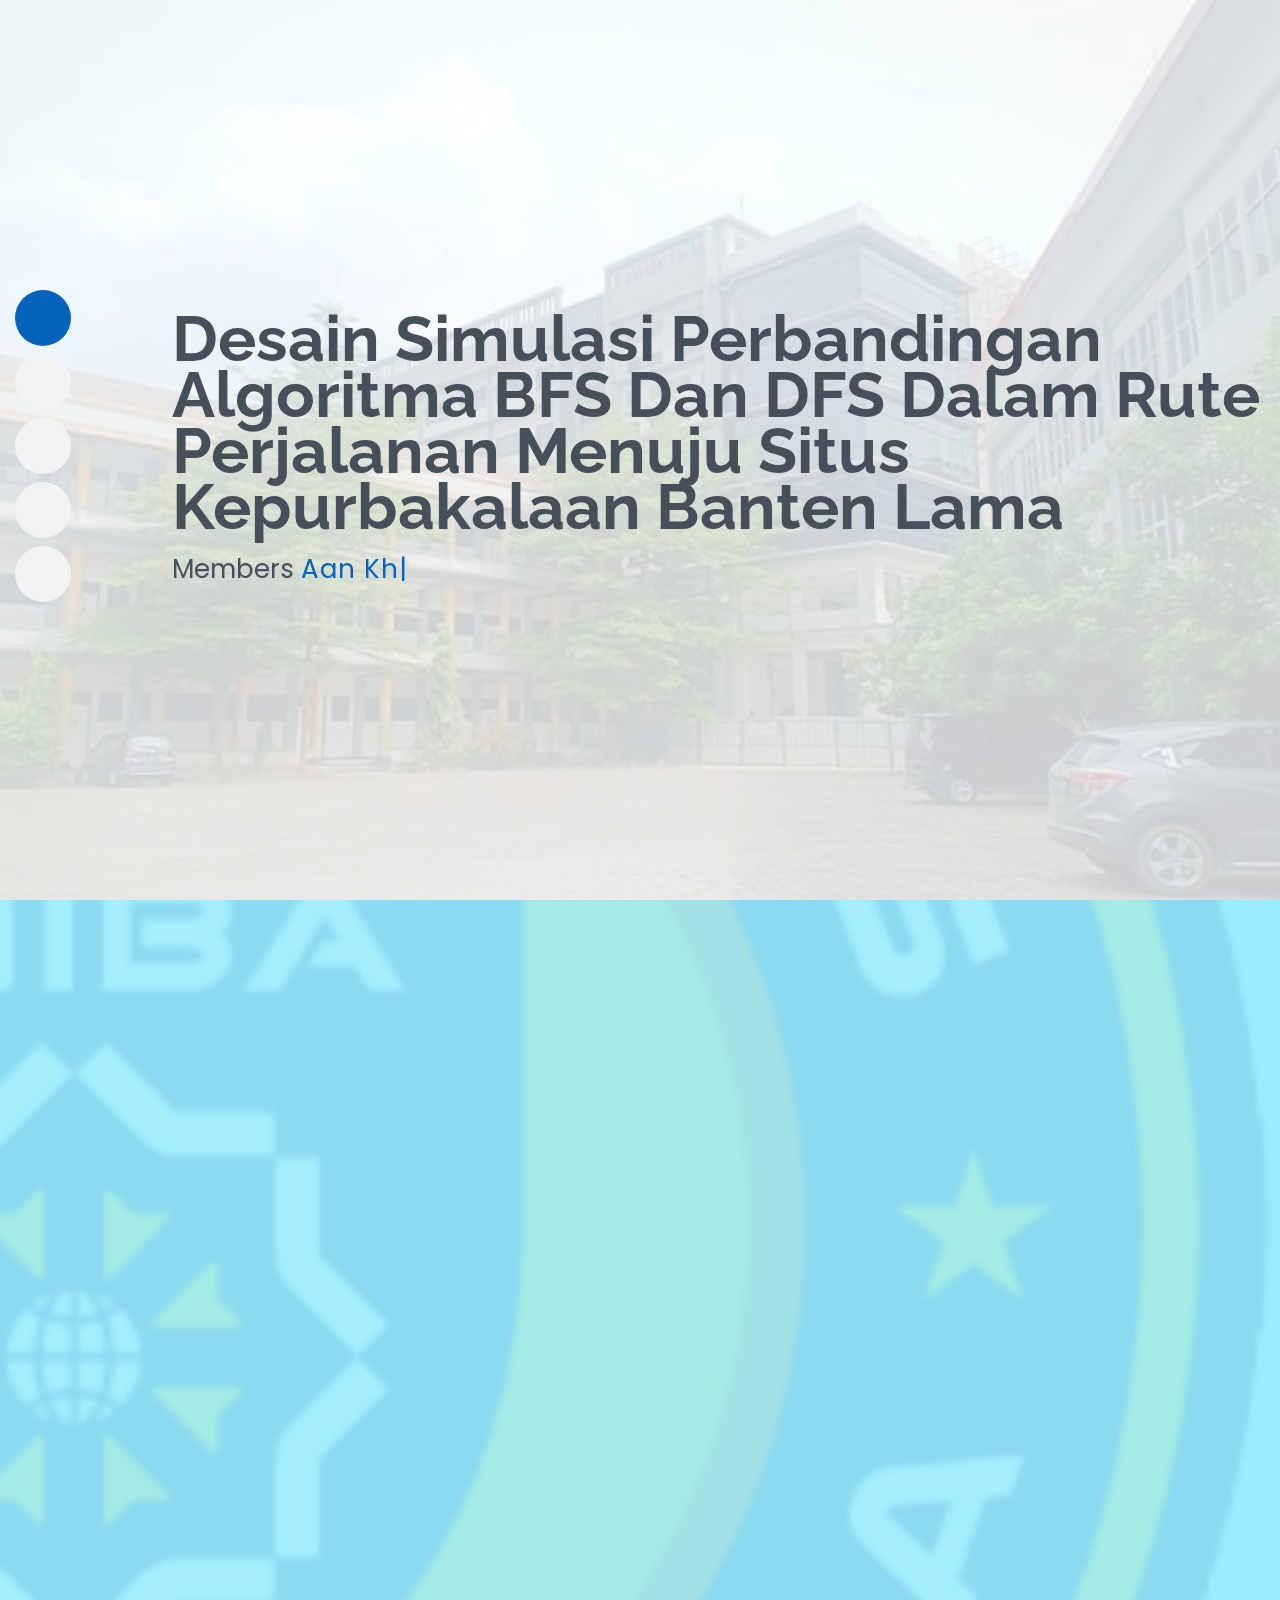
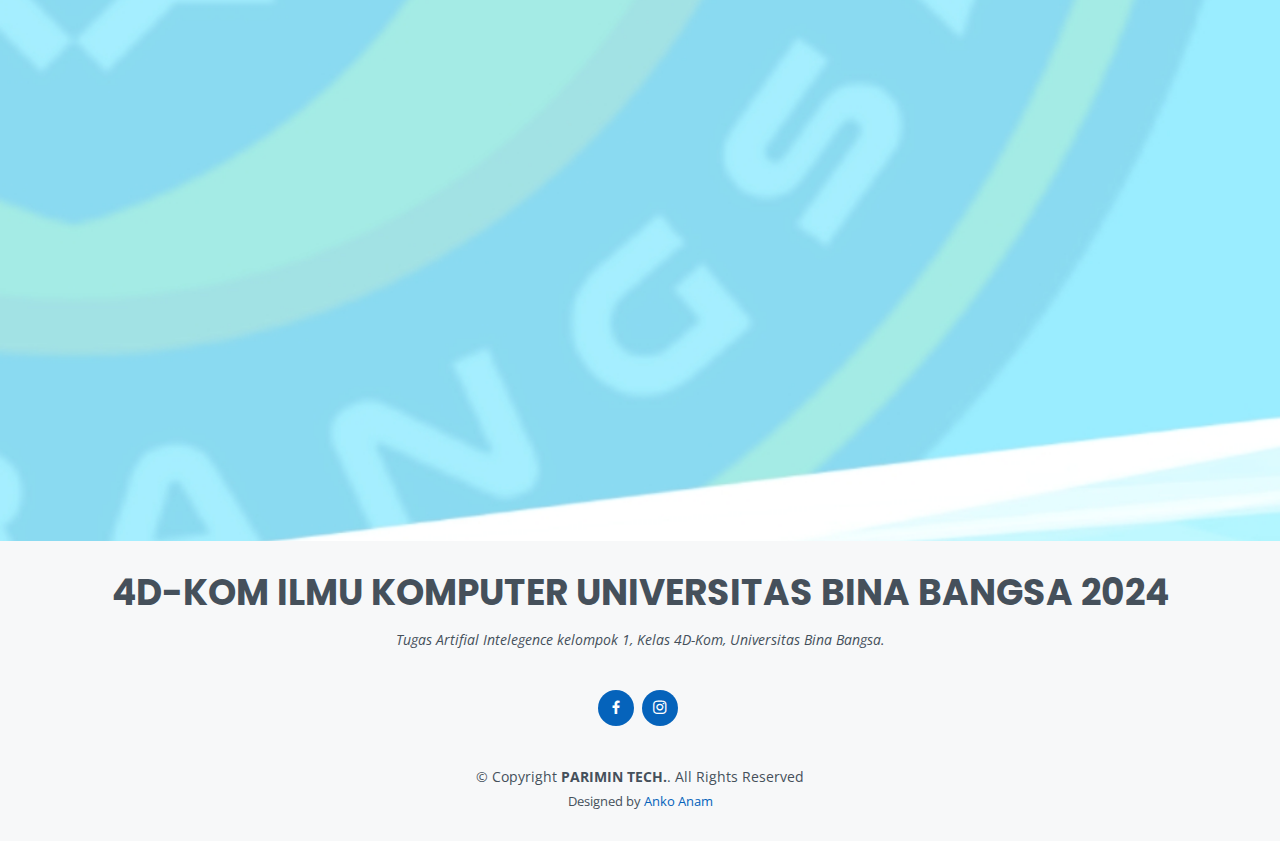
<file: index.html>
<!DOCTYPE html>
<html lang="en">

<head>
  <meta charset="utf-8">
  <meta content="width=device-width, initial-scale=1.0" name="viewport">

  <title>A.I 4D-kom Uniba Kelompok 1</title>
  <meta content="" name="description">
  <meta content="" name="keywords">

  
  <!-- Google Fonts -->
  <link href="https://fonts.googleapis.com/css?family=Open+Sans:300,300i,400,400i,600,600i,700,700i|Raleway:300,300i,400,400i,500,500i,600,600i,700,700i|Poppins:300,300i,400,400i,500,500i,600,600i,700,700i" rel="stylesheet">

  <!-- Vendor CSS Files -->
  <link href="assets/vendor/aos/aos.css" rel="stylesheet">
  <link href="assets/vendor/bootstrap/css/bootstrap.min.css" rel="stylesheet">
  <link href="assets/vendor/bootstrap-icons/bootstrap-icons.css" rel="stylesheet">
  <link href="assets/vendor/boxicons/css/boxicons.min.css" rel="stylesheet">
  <link href="assets/vendor/glightbox/css/glightbox.min.css" rel="stylesheet">
  <link href="assets/vendor/swiper/swiper-bundle.min.css" rel="stylesheet">

  <!-- Template Main CSS File -->
  <link href="assets/css/style.css" rel="stylesheet">

  <!-- =======================================================
  * Template Name: MyResume
  * Updated: Jan 29 2024 with Bootstrap v5.3.2
  * Template URL: https://bootstrapmade.com/free-html-bootstrap-template-my-resume/
  * Author: BootstrapMade.com
  * License: https://bootstrapmade.com/license/
  ======================================================== -->
</head>

<body>

  <!-- ======= Mobile nav toggle button ======= -->
  <!-- <button type="button" class="mobile-nav-toggle d-xl-none"><i class="bi bi-list mobile-nav-toggle"></i></button> -->
  <i class="bi bi-list mobile-nav-toggle d-lg-none"></i>
  <!-- ======= Header ======= -->
  <header id="header" class="d-flex flex-column justify-content-center">

    <nav id="navbar" class="navbar nav-menu">
      <ul>
        <li><a href="#hero" class="nav-link scrollto active"><span>Home</span></a></li>
        <li><a href="#about" class="nav-link scrollto"><span>Graph (Peta)</span></a></li>
        <li><a href="implementasi-bfs.html" class="nav-link scrollto"><span>Implementasi BFS</span></a></li>
        <li><a href="implementasi-dfs.html" class="nav-link scrollto"><span>Implementasi DFS</span></a></li>
        <li><a href="https://students.binabangsa.web.id/login" class="nav-link scrollto"><span>Go to Smartcampus Student</span></a></li>
      </ul>
    </nav><!-- .nav-menu -->

  </header><!-- End Header -->

  <!-- ======= Hero Section ======= -->
  <section id="hero" class="d-flex flex-column justify-content-center">
    <div class="container" data-aos="zoom-in" data-aos-delay="100">
      <h1>Desain Simulasi Perbandingan Algoritma BFS Dan DFS Dalam Rute Perjalanan Menuju Situs Kepurbakalaan Banten Lama</h1>
      <p>Members <span class="typed" data-typed-items="Aan Khoirul Anam, Parimin, David Kurnia Sandi, Madamin"></span></p>
    </div>
  </section><!-- End Hero -->

  <main id="main">

    <!-- ======= About Section ======= -->
    <section id="about" class="about">
      <div class="container" data-aos="fade-up">

        <div class="section-title">
          <h2>Graph (Peta)</h2>
          <p></p>
        </div>

        <div class="row">
          <div class="col-lg-4">
            <img src="assets/img/grafbaru.png" class="img-fluid" alt="">
          </div>
          <div class="col-lg-8 pt-4 pt-lg-0 content">
            <h3>Museum Situs Kepurbakalaan &amp; Masjid Agung Banten.</h3>
            <p class="fst-italic">
              Museum yang ada di Kota Serang. Museum ini melayani kebutuhan publik dalam usaha mengoleksi dan memamerkan benda bernilai sejarah pada masyarakat untuk kepentingan studi, pendidikan dan wisata.
            </p>
            <div class="row">
              <div class="col-lg-6">
                <ul>
                  <li><i class="bi bi-chevron-right"></i> <strong>Alamat:</strong> <span>Muhammad Al-Khidhir, Jl. Raya Serang - Jkt</span></li>
                  <li><i class="bi bi-chevron-right"></i> <strong>Kecamatan:</strong> <span>Kasemen</span></li>
                  <li><i class="bi bi-chevron-right"></i> <strong>Kota:</strong> <span>Serang</span></li>
                  <li><i class="bi bi-chevron-right"></i> <strong>Provinsi:</strong> <span>Banten</span></li>
                </ul>
              </div>
            </div>
            <p>
              Museum Situs Kepurbakalaan Banten Lama adalah museum umum yang berada di Kawasan Situs Banten Lama. 
              Peresmian museum dilakukan pada tanggal 15 Juli 1985 oleh Direktorat Jenderal Kebudayaan, yaitu Harjati Soebadio. 
              Luas lahan museum adalah 10.000 m2, sedangkan luas gedungnya adalah 778 m2. 
              Gagasan pembangunan museum timbul dari hasil kerja sama antara Pusat Penelitian Arkeologi Nasional bekerja sama dengan Direktorat Perlindungan Pembinaan Peninggalan Sejarah dan Purbakala. 
              Kedua instansi ini mengadakan penelitian dan pemugaran di Situs Banten Lama. 
              Pengelolaan museum diserahkan kepada Balai Pelestarian Cagar Budaya Banten. Museum ini beralamat di Jalan Mesjid Agung Banten, Kabupaten Serang, Provinsi Banten. 
              Titik koordinatnya di 6°02’10.6” Lintang Selatan dan 106°09’21.0” Bujur Timur. Museum ini dapat ditempuh melalui 3 rute yang berbeda. 
              Pertama, dari Stasiun Karangantu sejauh 900 meter. Kedua, dari Terminal Pandeglang dengan jarak tempuh sejauh 39,2 kilometer.
             Sedangkan rute ketiga dari Pelabuhan Merak sejauh 30,6 kilometer.
            </p>
          </div>
        </div>

      </div>
    </section><!-- End About Section -->


    <!-- ======= Portfolio Section ======= -->
    <section id="portfolio" class="portfolio section-bg">
      <div class="container" data-aos="fade-up">

        <div class="section-title">
          <h2>Galeri foto tentang tempat ini</h2>
          <p>Koleksi di Museum Situs Kepurbakalaan Banten Lama antara lain Meriam Ki Amuk, kapak batu, arca Nandi, memolo (hiasan atap), mata uang, keramik dan gerabah. 
            Keramik asing yang ditemukan di Banten Lama berasal dari Cina, Jepang, Vietnam, Timur Tengah, dan Eropa. 
            Keberadaan keramik ini membuktikan bahwa di masa lalu Banten Lama ramai dengan aktivitas perdagangan dan dikunjungi oleh berbagai macam bangsa.</p>
        </div>

        <div class="row">
          
        </div>

        <div class="row portfolio-container" data-aos="fade-up" data-aos-delay="200">

          <div class="col-lg-4 col-md-6 portfolio-item filter-app">
            <div class="portfolio-wrap">
              <img src="assets/img/portfolio/portfolio-1.jpg" class="img-fluid" alt="">
              <div class="portfolio-info">
                <h4>Banten</h4>
                <p>banten</p>
                <div class="portfolio-links">
                  <a href="assets/img/portfolio/portfolio-1.jpg" data-gallery="portfolioGallery" class="portfolio-lightbox" title="Zoom"><i class="bx bx-plus"></i></a>
                  <a href="#" class="portfolio-details-lightbox" data-glightbox="type: external" title="Portfolio Details"></a>
                </div>
              </div>
            </div>
          </div>

          <div class="col-lg-4 col-md-6 portfolio-item filter-web">
            <div class="portfolio-wrap">
              <img src="assets/img/portfolio/portfolio-2.jpg" class="img-fluid" alt="">
              <div class="portfolio-info">
                <h4>Banten</h4>
                <p>banten</p>
                <div class="portfolio-links">
                  <a href="assets/img/portfolio/portfolio-2.jpg" data-gallery="portfolioGallery" class="portfolio-lightbox" title="Zoom"><i class="bx bx-plus"></i></a>
                  <a href="#" class="portfolio-details-lightbox" data-glightbox="type: external" title="Portfolio Details"></a>
                </div>
              </div>
            </div>
          </div>

          <div class="col-lg-4 col-md-6 portfolio-item filter-app">
            <div class="portfolio-wrap">
              <img src="assets/img/portfolio/portfolio-3.jpg" class="img-fluid" alt="">
              <div class="portfolio-info">
                <h4>Banten</h4>
                <p>banten</p>
                <div class="portfolio-links">
                  <a href="assets/img/portfolio/portfolio-3.jpg" data-gallery="portfolioGallery" class="portfolio-lightbox" title="Zoom"><i class="bx bx-plus"></i></a>
                  <a href="#" class="portfolio-details-lightbox" data-glightbox="type: external" title="Portfolio Details"></i></a>
                </div>
              </div>
            </div>
          </div>

          <div class="col-lg-4 col-md-6 portfolio-item filter-card">
            <div class="portfolio-wrap">
              <img src="assets/img/portfolio/portfolio-4.jpg" class="img-fluid" alt="">
              <div class="portfolio-info">
                <h4>Banten</h4>
                <p>banten</p>
                <div class="portfolio-links">
                  <a href="assets/img/portfolio/portfolio-4.jpg" data-gallery="portfolioGallery" class="portfolio-lightbox" title="Zoom"><i class="bx bx-plus"></i></a>
                  <a href="#" class="portfolio-details-lightbox" data-glightbox="type: external" title="Portfolio Details"></a>
                </div>
              </div>
            </div>
          </div>

          <div class="col-lg-4 col-md-6 portfolio-item filter-web">
            <div class="portfolio-wrap">
              <img src="assets/img/portfolio/portfolio-5.jpeg" class="img-fluid" alt="">
              <div class="portfolio-info">
                <h4>Banten</h4>
                <p>banten</p>
                <div class="portfolio-links">
                  <a href="assets/img/portfolio/portfolio-5.jpeg" data-gallery="portfolioGallery" class="portfolio-lightbox" title="Zoom"><i class="bx bx-plus"></i></a>
                  <a href="#" class="portfolio-details-lightbox" data-glightbox="type: external" title="Portfolio Details"></a>
                </div>
              </div>
            </div>
          </div>

          <div class="col-lg-4 col-md-6 portfolio-item filter-app">
            <div class="portfolio-wrap">
              <img src="assets/img/portfolio/portfolio-6.jpeg" class="img-fluid" alt="">
              <div class="portfolio-info">
                <h4>Banten</h4>
                <p>banten</p>
                <div class="portfolio-links">
                  <a href="assets/img/portfolio/portfolio-6.jpeg" data-gallery="portfolioGallery" class="portfolio-lightbox" title="Zoom"><i class="bx bx-plus"></i></a>
                  <a href="#" class="portfolio-details-lightbox" data-glightbox="type: external" title="Portfolio Details"></a>
                </div>
              </div>
            </div>
          </div>

          <div class="col-lg-4 col-md-6 portfolio-item filter-card">
            <div class="portfolio-wrap">
              <img src="assets/img/portfolio/portfolio-7.jpeg" class="img-fluid" alt="">
              <div class="portfolio-info">
                <h4>Banten</h4>
                <p>banten</p>
                <div class="portfolio-links">
                  <a href="assets/img/portfolio/portfolio-7.jpeg" data-gallery="portfolioGallery" class="portfolio-lightbox" title="Zoom"><i class="bx bx-plus"></i></a>
                  <a href="#" class="portfolio-details-lightbox" data-glightbox="type: external" title="Portfolio Details"></a>
                </div>
              </div>
            </div>
          </div>

         

        </div>

      </div>
    </section><!-- End Portfolio Section -->

   

   

   

  </main><!-- End #main -->

  <!-- ======= Footer ======= -->
  <footer id="footer">
    <div class="container">
      <h3>4D-KOM ILMU KOMPUTER UNIVERSITAS BINA BANGSA 2024</h3>
      <p>Tugas Artifial Intelegence kelompok 1, Kelas 4D-Kom, Universitas Bina Bangsa.</p>
      <div class="social-links">
        <a href="https://m.facebook.com/profile.php?id=100000559369643" class="facebook"><i class="bx bxl-facebook"></i></a>
        <a href="https://www.instagram.com/aan__khoirul?igsh=MXR3cnZjZjQ5YjUyYg==" class="instagram"><i class="bx bxl-instagram"></i></a>
      </div>
      <div class="copyright">
        &copy; Copyright <strong><span>PARIMIN TECH.</span></strong>. All Rights Reserved
      </div>
      <div class="credits">
        <!-- All the links in the footer should remain intact. -->
        <!-- You can delete the links only if you purchased the pro version. -->
        <!-- Licensing information: [license-url] -->
        <!-- Purchase the pro version with working PHP/AJAX contact form: https://bootstrapmade.com/free-html-bootstrap-template-my-resume/ -->
        Designed by <a href="https://wa.me/6285213041432">Anko Anam</a>
      </div>
    </div>
  </footer><!-- End Footer -->

  <div id="preloader"></div>
  <a href="#" class="back-to-top d-flex align-items-center justify-content-center"><i class="bi bi-arrow-up-short"></i></a>

  <!-- Vendor JS Files -->
  <script src="assets/vendor/purecounter/purecounter_vanilla.js"></script>
  <script src="assets/vendor/aos/aos.js"></script>
  <script src="assets/vendor/bootstrap/js/bootstrap.bundle.min.js"></script>
  <script src="assets/vendor/glightbox/js/glightbox.min.js"></script>
  <script src="assets/vendor/isotope-layout/isotope.pkgd.min.js"></script>
  <script src="assets/vendor/swiper/swiper-bundle.min.js"></script>
  <script src="assets/vendor/typed.js/typed.umd.js"></script>
  <script src="assets/vendor/waypoints/noframework.waypoints.js"></script>
  <script src="assets/vendor/php-email-form/validate.js"></script>

  <!-- Template Main JS File -->
  <script src="assets/js/main.js"></script>

</body>

</html>
</file>
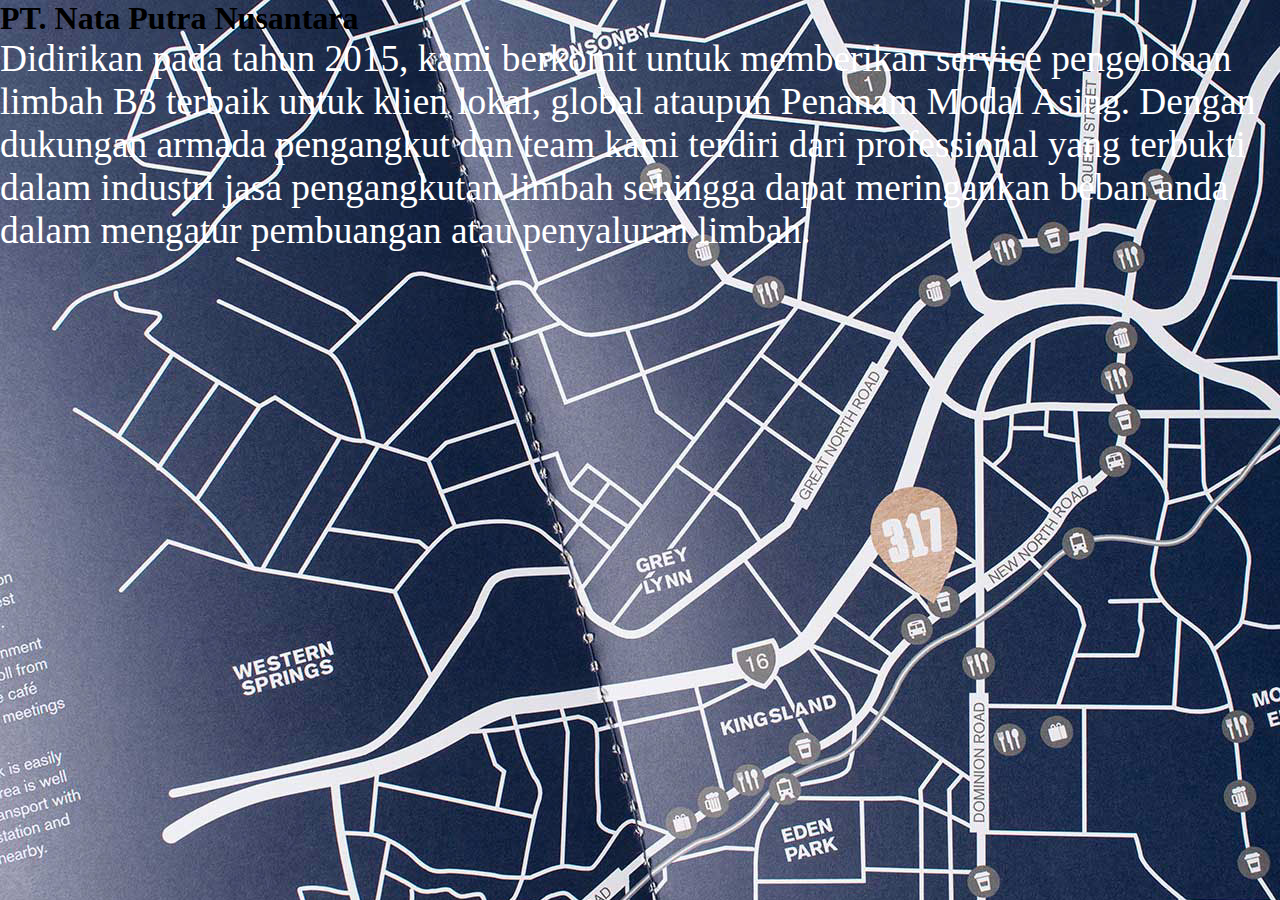
<file: about.html>
<!doctype html>
<html>
  <head>
    <title>Tentang Perusahaan</title>
<link rel="stylesheet" href="style.css">
    <h1>PT. Nata Putra Nusantara</h1>
  </head>
  <body>
    <p>Didirikan pada tahun 2015, kami berkomit untuk
memberikan service pengelolaan limbah B3
terbaik untuk klien lokal, global ataupun Penanam
Modal Asing. Dengan dukungan armada
pengangkut dan team kami terdiri dari
professional yang terbukti dalam industri jasa
pengangkutan limbah sehingga dapat
meringankan beban anda dalam mengatur
pembuangan atau penyaluran limbah.</p>
  </body>
</html>
</file>
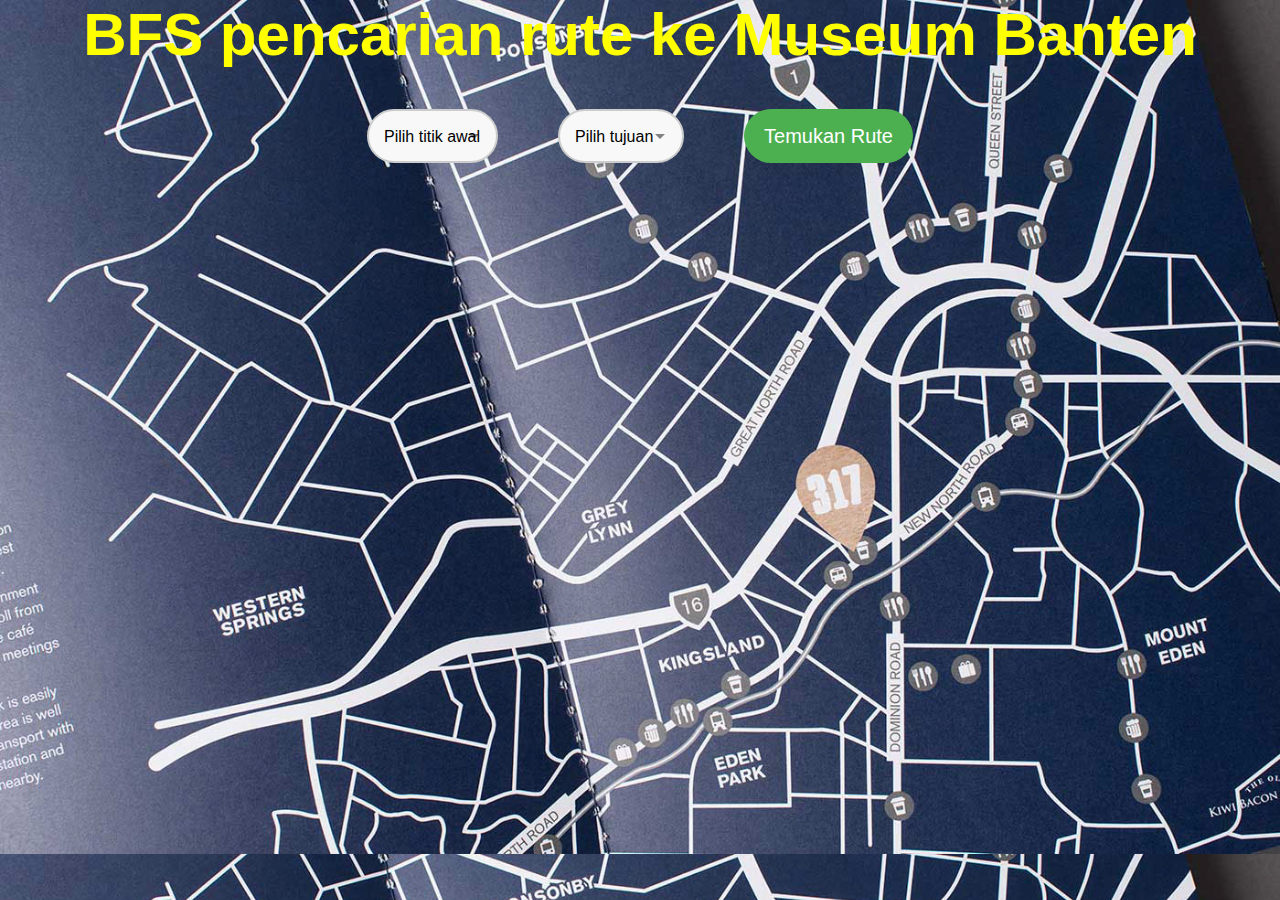
<file: bfs.html>
<!DOCTYPE html>
<html>
<head>
  <title>BFS pencarian rute ke museum banten lama</title>
  <style>
    body {
      font-family: Arial, sans-serif;
      margin: 0;
      padding: 20px;
      background-image:url("bg1.jpg");
      background-size: cover;
    }
    h1 {
      text-align: center;
      color: yellow;
      font-size: 60px;
      
      margin-top: -20px;
    }
    #input-container {
      display: flex;
      justify-content: center;
      margin-bottom: 20px;
  
    }
       #input-container select {
      padding: 15px;
      margin-right: 60px;
      border-radius: 50px;
      border: 2px solid #ccc;
      background-color: #f8f8f8;
      appearance: none;
      -webkit-appearance: none;
      -moz-appearance: none;
      background-image: url('data:image/svg+xml;utf8,<svg fill="gray" height="24" viewBox="0 0 24 24" width="24" xmlns="http://www.w3.org/2000/svg"><path d="M7 10l5 5 5-5z"/><path d="M0 0h24v24H0z" fill="none"/></svg>');
      background-repeat: no-repeat;
      background-position-x: calc(100% - 10px);
      background-position-y: center;
      font-size: 16px;
      outline:none;
    }
    #result-container {
      text-align: center;
      color: white;
      font-size: 40px;
      background-color: rgb(24, 17, 49);
    
    }
    /* Desain untuk tombol "Temukan Rute" */
    #input-container button {
      padding: 10px 20px;
      border: none;
      border-radius: 50px;
      background-color: #4CAF50;
      color: white;
      font-size: 20px;
      cursor: pointer;
      transition: all 0.3s ease;
    }
    #input-container button:hover {
      background-color: #45a049;
    }
    /* Efek loading */
    #loading {
      display: none;
      border: 16px solid #f3f3f3; /* Light grey */
      border-top: 16px solid #3498db; /* Blue */
      border-radius: 50%;
      width: 80px;
      height: 80px;
      animation: spin 2s linear infinite;
      position: absolute;
      left: 50%;
      top: 50%;
      margin-left: -40px;
      margin-top: -40px;
      z-index: 1;
    }

    @keyframes spin {
      0% { transform: rotate(0deg); }
      100% { transform: rotate(360deg); }
    }
  </style>
</head>
<body>
  <h1>BFS pencarian rute ke Museum Banten</h1>
  <div id="input-container">
    <select id="start-node">
      <option value="" selected disabled>Pilih titik awal</option>
      <option value="TAMBAK">TAMBAK</option>
      <option value="KETOS">KETOS</option>
      <option value="SELIKUR">SELIKUR</option>
      <option value="TANARA">TANARA</option>
      <option value="KRAGILAN">KRAGILAN</option>
      <option value="TIRTAYASA">TIRTAYASA</option>
      <option value="CIRUAS">CIRUAS</option>
      <option value="PONTANG">PONTANG</option>
      <option value="CICERI">CICERI</option>
      <option value="SERANG">SERANG</option>
      <option value="PASAR RAU">PASAR RAU</option>
      <option value="KASEMEN">KASEMEN</option>
      <option value="BANTEN">BANTEN</option>
    </select>
    <select id="end-node">
      <option value="" selected disabled>Pilih tujuan</option>
      <option value="TAMBAK">TAMBAK</option>
      <option value="KETOS">KETOS</option>
      <option value="SELIKUR">SELIKUR</option>
      <option value="TANARA">TANARA</option>
      <option value="KRAGILAN">KRAGILAN</option>
      <option value="TIRTAYASA">TIRTAYASA</option>
      <option value="CIRUAS">CIRUAS</option>
      <option value="PONTANG">PONTANG</option>
      <option value="CICERI">CICERI</option>
      <option value="SERANG">SERANG</option>
      <option value="PASAR RAU">PASAR RAU</option>
      <option value="KASEMEN">KASEMEN</option>
      <option value="BANTEN">BANTEN</option>
    </select>
<br/><br/><br/>
<button onclick="findRoute()">Temukan Rute</button>
    <!-- Efek loading -->
    <div id="loading"></div>
  </div>
  <div id="result-container">
    <p id="result"></p>
  </div>

  <script>
    const graph = {
      'TAMBAK': new Set(['KETOS', 'SELIKUR']),
      'KETOS': new Set(['TAMBAK','TANARA', 'SELIKUR']),
      'SELIKUR': new Set(['TAMBAK', 'TANARA', 'KRAGILAN']),
      'TANARA': new Set(['KETOS','TIRTAYASA', 'SELIKUR']),
      'KRAGILAN': new Set(['SELIKUR','TIRTAYASA', 'CIRUAS']),
      'TIRTAYASA': new Set(['TANARA', 'PONTANG', 'KRAGILAN']),
      'CIRUAS': new Set(['KRAGILAN','PONTANG','CICERI']),
      'PONTANG': new Set(['TIRTAYASA','CIRUAS','BANTEN']),
      'CICERI': new Set(['CIRUAS','SERANG', 'PASAR RAU']),
      'SERANG': new Set(['CICERI', 'KASEMEN']),
      'PASAR RAU': new Set(['CIRUAS','CICERI', 'KASEMEN']),
      'KASEMEN': new Set(['SERANG', 'BANTEN','PASAR RAU']),
      'BANTEN': new Set(['PONTANG','KASEMEN'])
    };

    function bfs(start, end) {
      const queue = [[start]];
      const visited = new Set();

      while (queue.length > 0) {
        const path = queue.shift();
        const node = path[path.length - 1];

        if (node === end) {
          return path;
        }

        if (!visited.has(node)) {
          visited.add(node);

          for (const neighbor of graph[node]) {
            queue.push([...path, neighbor]);
          }
        }
      }

      return null;
    }

    function findRoute() {
      const startNode = document.getElementById('start-node').value;
      const endNode = document.getElementById('end-node').value;
      document.getElementById('loading').style.display = 'block';
      setTimeout(() => {
      const path = bfs(startNode, endNode);
      if (path) {
        document.getElementById('result').textContent = `Rute : ${path.join(' ==> ')}`;
      } else {
        document.getElementById('result').textContent = 'No route found';
      }
        document.getElementById('loading').style.display = 'none';
      }, 2000); 
      }
    
  </script>
</body>
</html>
</file>
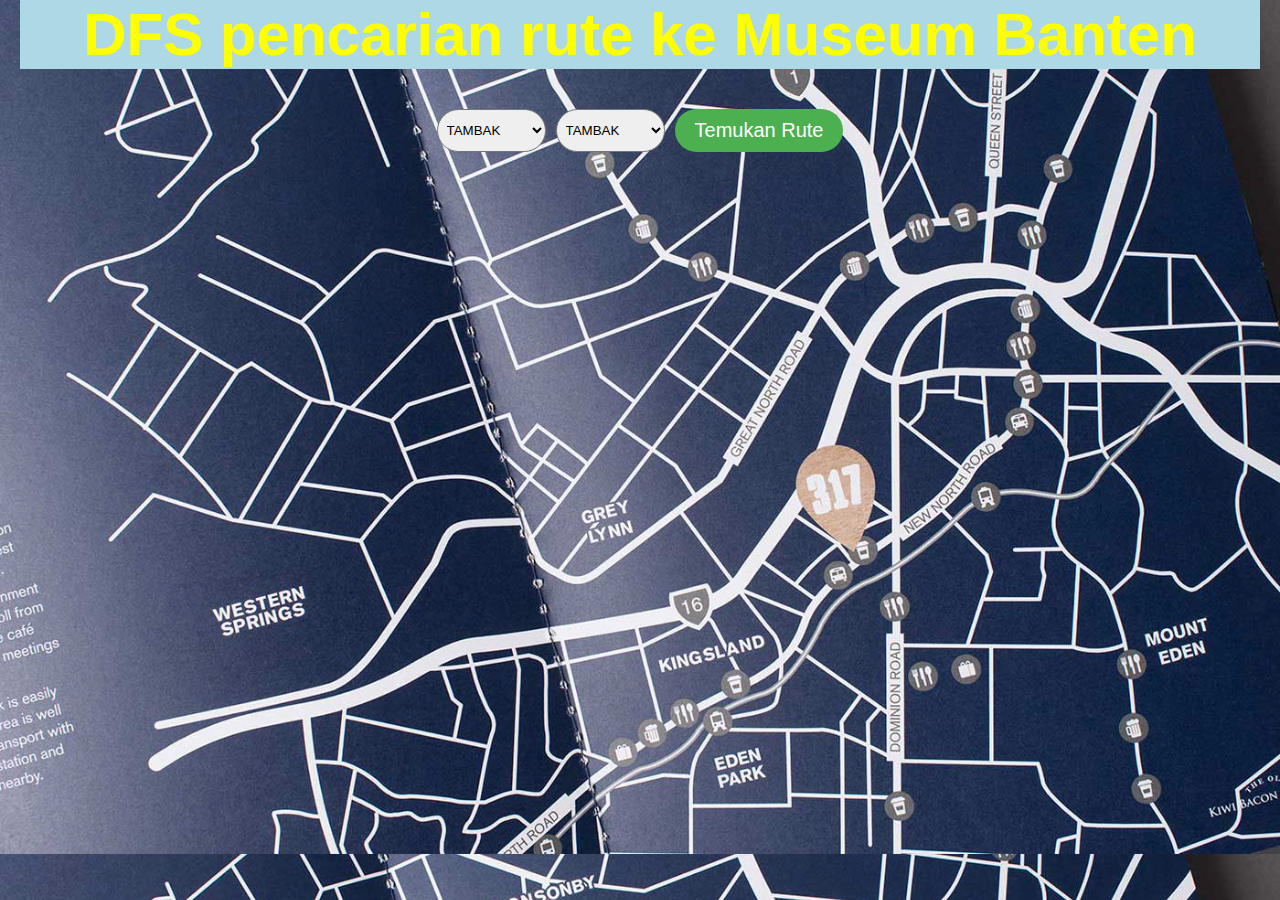
<file: dfs.html>
<!DOCTYPE html>
<html>
<head>
  <title>DFS Route Finder</title>
  <style>
    body {
      font-family: Arial, sans-serif;
      margin: 0;
      padding: 20px;
      background-image:url("bg1.jpg");
      background-size: cover;
    }
    h1 {
      text-align: center;
      color: yellow;
      font-size: 60px;
      background-color: lightblue;
      margin-top: -20px;
    }
    #input-container {
      display: flex;
      justify-content: center;
      margin-bottom: 20px;
    }
    #input-container select {
      padding: 5px;
      margin-right: 10px;
      border-radius: 50px;
    }
    #result-container {
      text-align: center;
      color: white;
      font-size: 40px;
      background-color: orange;
      border-radius: 50px;
    }
    /* Desain untuk tombol "Temukan Rute" */
    #input-container button {
      padding: 10px 20px;
      border: none;
      border-radius: 50px;
      background-color: #4CAF50;
      color: white;
      font-size: 20px;
      cursor: pointer;
      transition: all 0.3s ease;
    }
    #input-container button:hover {
      background-color: #45a049;
    }
    /* Efek loading */
    #loading {
      display: none;
      border: 16px solid #f3f3f3; /* Light grey */
      border-top: 16px solid #3498db; /* Blue */
      border-radius: 50%;
      width: 80px;
      height: 80px;
      animation: spin 2s linear infinite;
      position: absolute;
      left: 50%;
      top: 50%;
      margin-left: -40px;
      margin-top: -40px;
      z-index: 1;
    }

    @keyframes spin {
      0% { transform: rotate(0deg); }
      100% { transform: rotate(360deg); }
    }
  </style>
</head>
<body>
  <h1>DFS pencarian rute ke Museum Banten</h1>
  <div id="input-container">
    <select id="start-node">
      <option value="TAMBAK">TAMBAK</option>
      <option value="KETOS">KETOS</option>
      <option value="SELIKUR">SELIKUR</option>
      <option value="TANARA">TANARA</option>
      <option value="KRAGILAN">KRAGILAN</option>
      <option value="TIRTAYASA">TIRTAYASA</option>
      <option value="CIRUAS">CIRUAS</option>
      <option value="PONTANG">PONTANG</option>
      <option value="CICERI">CICERI</option>
      <option value="SERANG">SERANG</option>
      <option value="PASAR RAU">PASAR RAU</option>
      <option value="KASEMEN">KASEMEN</option>
      <option value="BANTEN">BANTEN</option>
    </select>
    <select id="end-node">
      <option value="TAMBAK">TAMBAK</option>
      <option value="KETOS">KETOS</option>
      <option value="SELIKUR">SELIKUR</option>
      <option value="TANARA">TANARA</option>
      <option value="KRAGILAN">KRAGILAN</option>
      <option value="TIRTAYASA">TIRTAYASA</option>
      <option value="CIRUAS">CIRUAS</option>
      <option value="PONTANG">PONTANG</option>
      <option value="CICERI">CICERI</option>
      <option value="SERANG">SERANG</option>
      <option value="PASAR RAU">PASAR RAU</option>
      <option value="KASEMEN">KASEMEN</option>
      <option value="BANTEN">BANTEN</option>
    </select>
    <!-- Button dengan desain oval -->
    <button onclick="findRoute()">Temukan Rute</button>
    <!-- Efek loading -->
    <div id="loading"></div>
  </div>
  <div id="result-container">
    <p id="result"></p>
  </div>

  <script>
    const graph = {
      'TAMBAK': new Set(['KETOS', 'SELIKUR']),
      'KETOS': new Set(['TAMBAK','TANARA', 'SELIKUR']),
      'SELIKUR': new Set(['TAMBAK', 'TANARA', 'KRAGILAN']),
      'TANARA': new Set(['KETOS','TIRTAYASA', 'SELIKUR']),
      'KRAGILAN': new Set(['SELIKUR','TIRTAYASA', 'CIRUAS']),
      'TIRTAYASA': new Set(['TANARA', 'PONTANG', 'KRAGILAN']),
      'CIRUAS': new Set(['KRAGILAN','PONTANG','CICERI']),
      'PONTANG': new Set(['TIRTAYASA','BANTEN','CIRUAS']),
      'CICERI': new Set(['CIRUAS','SERANG', 'PASAR RAU']),
      'SERANG': new Set(['CICERI', 'KASEMEN']),
      'PASAR RAU': new Set(['CIRUAS','CICERI', 'KASEMEN']),
      'KASEMEN': new Set(['SERANG', 'BANTEN','PASAR RAU']),
      'BANTEN': new Set(['PONTANG','KASEMEN'])
    };

    function dfs(start, end, visited = new Set()) {
      if (start === end) {
        return [start];
      }

      visited.add(start);

      for (const neighbor of graph[start]) {
        if (!visited.has(neighbor)) {
          const path = dfs(neighbor, end, visited);
          if (path) {
            return [start, ...path];
          }
        }
      }

      return null;
    }

    function findRoute() {
      const startNode = document.getElementById('start-node').value;
      const endNode = document.getElementById('end-node').value;

      // Tampilkan efek loading
      document.getElementById('loading').style.display = 'block';

      setTimeout(() => {
        const path = dfs(startNode, endNode);
        if (path) {
          document.getElementById('result').textContent = `Rute : ${path.join(' ==> ')}`;
        } else {
          document.getElementById('result').textContent = 'No route found';
        }
        // Sembunyikan efek loading setelah selesai pencarian
        document.getElementById('loading').style.display = 'none';
      }, 2000); // Contoh waktu pencarian 2 detik (harap sesuaikan dengan kebutuhan Anda)
    }
  </script>
</body>
</html>
</file>
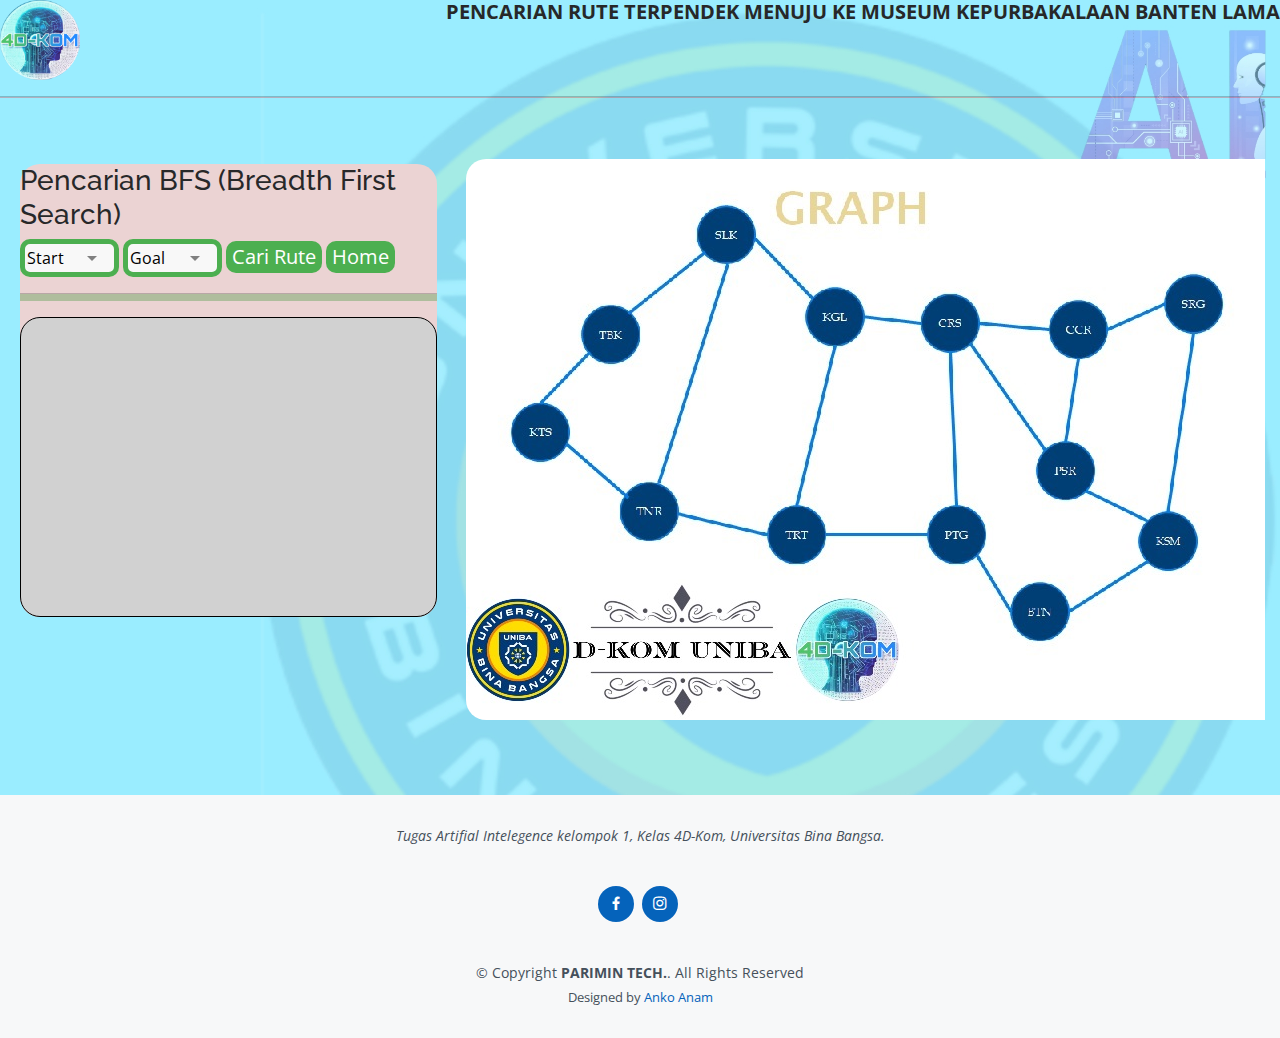
<file: implementasi-bfs.html>
<!DOCTYPE html>
<html lang="en">

<head>
  <style>
    body {
      font-family: Arial, sans-serif;
      margin: 0;
      padding: 0;
      background-color: #0c2b3f;
      background-size: cover;
      
    }
    @media (max-width:568px){
     .portfolio-details{
      display: block;
     }
     #gambar {
      width: 360px;
      height: 360px;
 
     }
    }
    .kepala{
      display: flex;
      flex-direction: row;
      justify-content: space-between;
    }
   
 
   .col-lg-4 {
    background-color: #ebd3d3;
    border-radius: 20px;
    margin: 5px;
    margin-bottom: auto;
   }
   
      #input-container select {
      padding: 2px;
      justify-content: center;
      border-radius: 10px;
      border: 5px solid #4CAF50;
      background-color: #f8f8f8;
      appearance: none;
      -webkit-appearance: none;
      -moz-appearance: none;
      background-image: url('data:image/svg+xml;utf8,<svg fill="gray" height="24" viewBox="0 0 24 24" width="24" xmlns="http://www.w3.org/2000/svg"><path d="M7 10l5 5 5-5z"/><path d="M0 0h24v24H0z" fill="none"/></svg>');
      background-repeat: no-repeat;
      background-position-x: calc(100% - 10px);
      background-position-y: center;
      font-size: 16px;
      outline:none;
    }
    
  #result-container {
  display: flex; /* Menggunakan flexbox untuk mengatur tata letak */
  align-items: center; /* Mengatur vertikal centering */
  justify-content: center; /* Mengatur horizontal centering */
  text-align: center;
  font-size: 20px;
  font-weight: bold;
  background-color: rgb(209, 209, 209);
  width: auto;
  height: 300px;
  border: 1px solid black;
  border-radius: 20px;
  padding: 10px;
  margin-bottom: auto; /* Menambahkan margin bawah agar tidak terlalu rapat */
}

#gambar {
  height: auto;
  border-radius: 20px;
 
}

      
    
    /* Desain untuk tombol "Temukan Rute" */
    #input-container button {
      border: none;
      border-radius: 10px;
      background-color: #4CAF50;
      color: white;
      font-size: 20px;
      cursor: pointer;
      transition: all 0.3s ease;
    }
    #input-container button:hover {
      background-color: #3af782a8;
    }
    /* Efek loading */
    #loading {
      display: none;
      border: 16px solid #f3f3f3; /* Light grey */
      border-top: 16px solid #3498db; /* Blue */
      border-radius: 50%;
      width: 80px;
      height: 80px;
      animation: spin 1s linear infinite;
      position: absolute;
      left: 50%;
      top: 50%;
      margin-left: -40px;
      margin-top: -40px;
      z-index: 1;
    }

    @keyframes spin {
      0% { transform: rotate(0deg); }
      100% { transform: rotate(360deg); }
    }
  </style>
  <meta charset="utf-8">
  <meta content="width=device-width, initial-scale=1.0" name="viewport">

  <title>4D-KOM ARTIFICIAL INTELEGENCE</title>
  <meta content="" name="description">
  <meta content="" name="keywords">

 

  <!-- Google Fonts -->
  <link href="https://fonts.googleapis.com/css?family=Open+Sans:300,300i,400,400i,600,600i,700,700i|Raleway:300,300i,400,400i,500,500i,600,600i,700,700i|Poppins:300,300i,400,400i,500,500i,600,600i,700,700i" rel="stylesheet">

  <!-- Vendor CSS Files -->
  <link href="assets/vendor/aos/aos.css" rel="stylesheet">
  <link href="assets/vendor/bootstrap/css/bootstrap.min.css" rel="stylesheet">
  <link href="assets/vendor/bootstrap-icons/bootstrap-icons.css" rel="stylesheet">
  <link href="assets/vendor/boxicons/css/boxicons.min.css" rel="stylesheet">
  <link href="assets/vendor/glightbox/css/glightbox.min.css" rel="stylesheet">
  <link href="assets/vendor/swiper/swiper-bundle.min.css" rel="stylesheet">

  <!-- Template Main CSS File -->
  <link href="assets/css/style.css" rel="stylesheet">

  <!-- =======================================================
  * Template Name: MyResume
  * Updated: Jan 29 2024 with Bootstrap v5.3.2
  * Template URL: https://bootstrapmade.com/free-html-bootstrap-template-my-resume/
  * Author: BootstrapMade.com
  * License: https://bootstrapmade.com/license/
  ======================================================== -->
</head>

<body>
 <div class="kepala">
  <div class="logo"><img src="logo1.png" width="80px" alt="logokelas"></div>
  <h6>PENCARIAN RUTE TERPENDEK MENUJU KE MUSEUM KEPURBAKALAAN BANTEN LAMA</h6>
 </div>
 <hr size="4px", color="red">
  <main id="main">
    
    <!-- ======= Portfolio Details Section ======= -->
    <section id="portfolio-details" class="portfolio-details">
      <div class="col-lg-4">
          <h3>Pencarian BFS (Breadth First Search)</h3>
          <div id="input-container">
            <select id="start-node">
              <option value="" selected disabled>Start</option>
              <option value="TAMBAK">TAMBAK</option>
              <option value="KETOS">KETOS</option>
              <option value="SELIKUR">SELIKUR</option>
              <option value="TANARA">TANARA</option>
              <option value="KRAGILAN">KRAGILAN</option>
              <option value="TIRTAYASA">TIRTAYASA</option>
              <option value="CIRUAS">CIRUAS</option>
              <option value="PONTANG">PONTANG</option>
              <option value="CICERI">CICERI</option>
              <option value="SERANG">SERANG</option>
              <option value="PASAR RAU">PASAR RAU</option>
              <option value="KASEMEN">KASEMEN</option>
              <option value="BANTEN">BANTEN</option>
            </select>
            <select id="end-node">
              <option value="" selected disabled>Goal</option>
              <option value="TAMBAK">TAMBAK</option>
              <option value="KETOS">KETOS</option>
              <option value="SELIKUR">SELIKUR</option>
              <option value="TANARA">TANARA</option>
              <option value="KRAGILAN">KRAGILAN</option>
              <option value="TIRTAYASA">TIRTAYASA</option>
              <option value="CIRUAS">CIRUAS</option>
              <option value="PONTANG">PONTANG</option>
              <option value="CICERI">CICERI</option>
              <option value="SERANG">SERANG</option>
              <option value="PASAR RAU">PASAR RAU</option>
              <option value="KASEMEN">KASEMEN</option>
              <option value="BANTEN">BANTEN</option>
            </select>
            <button onclick="findRoute()">Cari Rute</button>
            <button id="back">Home</button>
          </div>  
        <div id="loading"></div>
        <hr size="10px", color="green">
        <div id="result-container">
          <p id="result"></p>
        </div>
      </div>
      <div class="container">
        <div id="hasilcari"> 
        </div>
      </div> 
      <br/>
      <div><img id="gambar" src="petabfs/belum-pilih.jpg" alt="Gambar Rute"></div>    
    </section><!-- End Portfolio Details Section -->
    
  </main><!-- End #main -->
 
  <footer id="footer">
    <div class="container">
      <p>Tugas Artifial Intelegence kelompok 1, Kelas 4D-Kom, Universitas Bina Bangsa.</p>
      <div class="social-links">
        <a href="https://m.facebook.com/profile.php?id=100000559369643" class="facebook"><i class="bx bxl-facebook"></i></a>
        <a href="https://www.instagram.com/aan__khoirul?igsh=MXR3cnZjZjQ5YjUyYg==" class="instagram"><i class="bx bxl-instagram"></i></a>
      </div>
      <div class="copyright">
        &copy; Copyright <strong><span>PARIMIN TECH.</span></strong>. All Rights Reserved
      </div>
      <div class="credits">
        <!-- All the links in the footer should remain intact. -->
        <!-- You can delete the links only if you purchased the pro version. -->
        <!-- Licensing information: [license-url] -->
        <!-- Purchase the pro version with working PHP/AJAX contact form: https://bootstrapmade.com/free-html-bootstrap-template-my-resume/ -->
        Designed by <a href="https://wa.me/6285213041432">Anko Anam</a>
      </div>
    </div>
  </footer>

  
    
   
  </div>
  
  <script>
    const graph = {
      'TAMBAK': new Set(['KETOS', 'SELIKUR']),
      'KETOS': new Set(['TAMBAK','TANARA']),
      'SELIKUR': new Set(['TAMBAK', 'TANARA', 'KRAGILAN']),
      'TANARA': new Set(['KETOS','TIRTAYASA', 'SELIKUR']),
      'KRAGILAN': new Set(['SELIKUR','TIRTAYASA', 'CIRUAS']),
      'TIRTAYASA': new Set(['TANARA', 'PONTANG', 'KRAGILAN']),
      'CIRUAS': new Set(['KRAGILAN','PONTANG','CICERI']),
      'PONTANG': new Set(['BANTEN','CIRUAS','TIRTAYASA']),
      'CICERI': new Set(['CIRUAS','SERANG', 'PASAR RAU']),
      'SERANG': new Set(['CICERI', 'KASEMEN']),
      'PASAR RAU': new Set(['CIRUAS','CICERI', 'KASEMEN']),
      'KASEMEN': new Set(['SERANG', 'BANTEN','PASAR RAU']),
      'BANTEN': new Set(['PONTANG','KASEMEN'])
    };

    function bfs(start, end) {
      if(end, start === ''){
        alert("Start dan Goal tidak boleh kosong");
        return;
      }
      const queue = [[start]];
      const visited = new Set();

      while (queue.length > 0) {
        const path = queue.shift();
        const node = path[path.length - 1];

        if (node === end) {
          return path;
        }

        if (!visited.has(node)) {
          visited.add(node);

          for (const neighbor of graph[node]) {
            queue.push([...path, neighbor]);
          }
        }
      }

      return null;
    }

    function findRoute() {
      const startNode = document.getElementById('start-node').value;
      const endNode = document.getElementById('end-node').value;
      document.getElementById('loading').style.display = 'block';
      setTimeout(() => {
     
      // Mendapatkan elemen img
      const gambar = document.getElementById('gambar');

// Membuat URL gambar berdasarkan kombinasi nilai "Start" dan "Goal"
      const urlGambar = `petabfs/${startNode}-${endNode}.jpg`;

// Mengubah atribut src dari elemen img
      gambar.src = urlGambar;

      
      const path = bfs(startNode, endNode);
      if (path) {
        document.getElementById('result').textContent = ` ${path.join(' => ')}`;
      } else {
        document.getElementById('result').textContent = 'Anda Belum Memasukan Start dan Goal nya';
      }
        document.getElementById('loading').style.display = 'none';
      }, 2000); 
      }
      document.getElementById("back").onclick = function() {
    window.location.href = "index.html";
    
};

    
  </script>

</body>

</html>
</file>
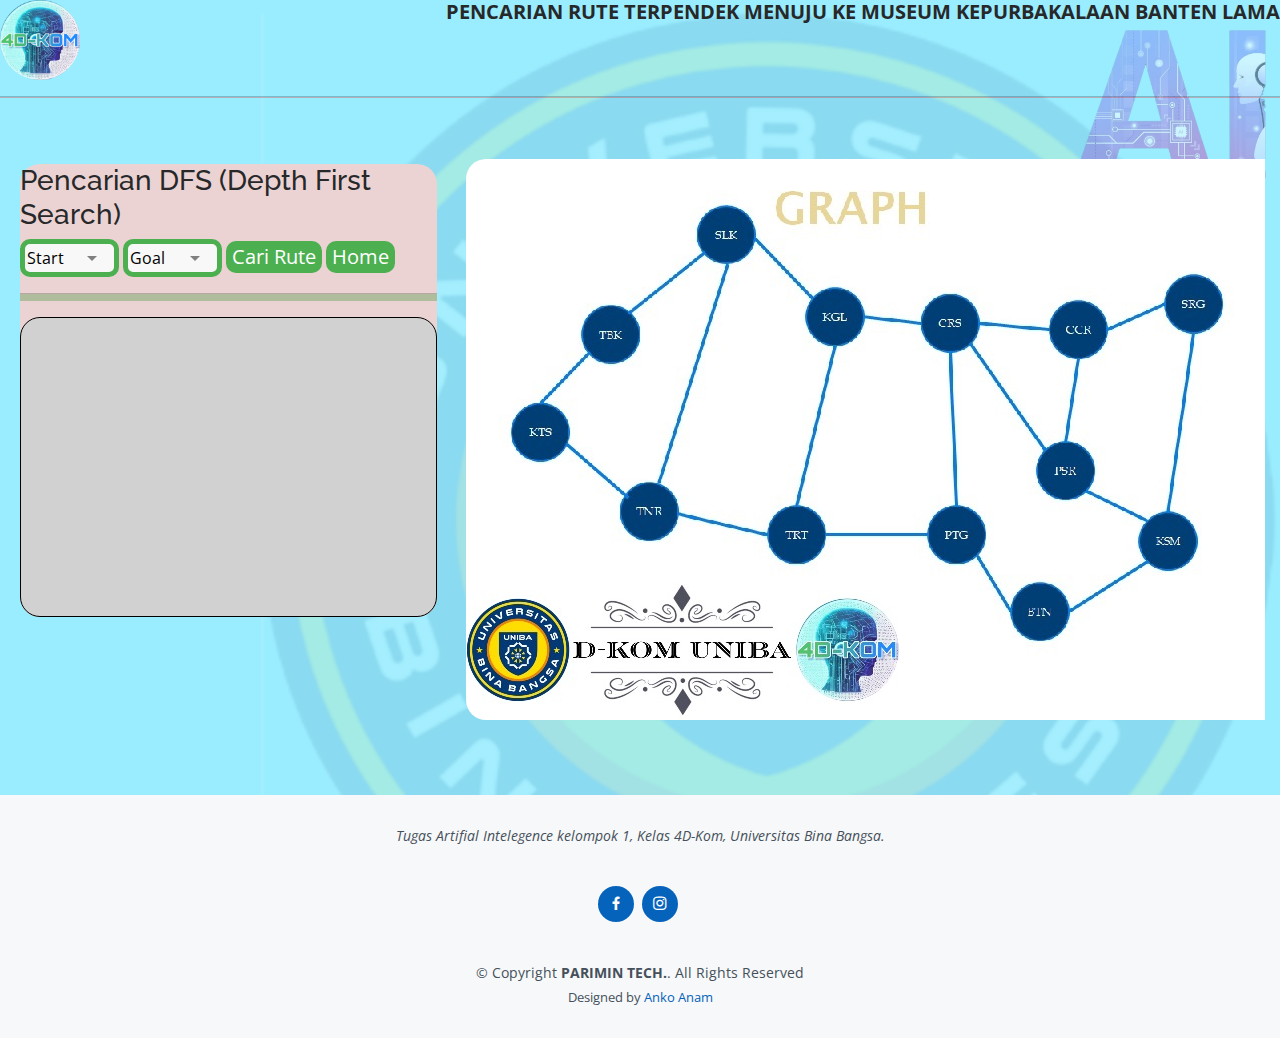
<file: implementasi-dfs.html>
<!DOCTYPE html>
<html lang="en">

<head>
  <style>
    body {
      font-family: Arial, sans-serif;
      margin: 0;
      padding: 0;
      background-color: #0c2b3f;
      background-size: cover;
      
    }
    @media (max-width:568px){
     .portfolio-details{
      display: block;
     }
     #gambar {
      width: 360px;
      height: 360px;
 
     }
    }
    .kepala{
      display: flex;
      flex-direction: row;
      justify-content: space-between;
    }
   
 
   .col-lg-4 {
    background-color: #ebd3d3;
    border-radius: 20px;
    margin: 5px;
    margin-bottom: auto;
   }
   
      #input-container select {
      padding: 2px;
      justify-content: center;
      border-radius: 10px;
      border: 5px solid #4CAF50;
      background-color: #f8f8f8;
      appearance: none;
      -webkit-appearance: none;
      -moz-appearance: none;
      background-image: url('data:image/svg+xml;utf8,<svg fill="gray" height="24" viewBox="0 0 24 24" width="24" xmlns="http://www.w3.org/2000/svg"><path d="M7 10l5 5 5-5z"/><path d="M0 0h24v24H0z" fill="none"/></svg>');
      background-repeat: no-repeat;
      background-position-x: calc(100% - 10px);
      background-position-y: center;
      font-size: 16px;
      outline:none;
    }
    
  #result-container {
  display: flex; /* Menggunakan flexbox untuk mengatur tata letak */
  align-items: center; /* Mengatur vertikal centering */
  justify-content: center; /* Mengatur horizontal centering */
  text-align: center;
  font-size: 20px;
  font-weight: bold;
  background-color:  rgb(209, 209, 209);
  width: auto;
  height: 300px;
  border: 1px solid black;
  border-radius: 20px;
  padding: 10px;
  margin-bottom: auto; /* Menambahkan margin bawah agar tidak terlalu rapat */
}

#gambar {
  height: auto;
  border-radius: 20px;
 
}

      
    
    /* Desain untuk tombol "Temukan Rute" */
    #input-container button {
      border: none;
      border-radius: 10px;
      background-color: #4CAF50;
      color: white;
      font-size: 20px;
      cursor: pointer;
      transition: all 0.3s ease;
    }
    #input-container button:hover {
      background-color: #3af782a8;
    }
    /* Efek loading */
    #loading {
      display: none;
      border: 16px solid #f3f3f3; /* Light grey */
      border-top: 16px solid #3498db; /* Blue */
      border-radius: 50%;
      width: 80px;
      height: 80px;
      animation: spin 1s linear infinite;
      position: absolute;
      left: 50%;
      top: 50%;
      margin-left: -40px;
      margin-top: -40px;
      z-index: 1;
    }

    @keyframes spin {
      0% { transform: rotate(0deg); }
      100% { transform: rotate(360deg); }
    }
  </style>
  <meta charset="utf-8">
  <meta content="width=device-width, initial-scale=1.0" name="viewport">

  <title>4D-KOM ARTIFICIAL INTELEGENCE</title>
  <meta content="" name="description">
  <meta content="" name="keywords">

 

  <!-- Google Fonts -->
  <link href="https://fonts.googleapis.com/css?family=Open+Sans:300,300i,400,400i,600,600i,700,700i|Raleway:300,300i,400,400i,500,500i,600,600i,700,700i|Poppins:300,300i,400,400i,500,500i,600,600i,700,700i" rel="stylesheet">

  <!-- Vendor CSS Files -->
  <link href="assets/vendor/aos/aos.css" rel="stylesheet">
  <link href="assets/vendor/bootstrap/css/bootstrap.min.css" rel="stylesheet">
  <link href="assets/vendor/bootstrap-icons/bootstrap-icons.css" rel="stylesheet">
  <link href="assets/vendor/boxicons/css/boxicons.min.css" rel="stylesheet">
  <link href="assets/vendor/glightbox/css/glightbox.min.css" rel="stylesheet">
  <link href="assets/vendor/swiper/swiper-bundle.min.css" rel="stylesheet">

  <!-- Template Main CSS File -->
  <link href="assets/css/style.css" rel="stylesheet">

  <!-- =======================================================
  * Template Name: MyResume
  * Updated: Jan 29 2024 with Bootstrap v5.3.2
  * Template URL: https://bootstrapmade.com/free-html-bootstrap-template-my-resume/
  * Author: BootstrapMade.com
  * License: https://bootstrapmade.com/license/
  ======================================================== -->
</head>

<body>
 <div class="kepala">
  <div class="logo"><img src="logo1.png" width="80px" alt="logokelas"></div>
  <h6>PENCARIAN RUTE TERPENDEK MENUJU KE MUSEUM KEPURBAKALAAN BANTEN LAMA</h6>
 </div>
 <hr size="4px", color="red">
 
  <main id="main">
    
    <!-- ======= Portfolio Details Section ======= -->
    <section id="portfolio-details" class="portfolio-details">
      <div class="col-lg-4">
          <h3>Pencarian DFS (Depth First Search)</h3>
          <div id="input-container">
            <select id="start-node">
              <option value="" selected disabled>Start</option>
              <option value="TAMBAK">TAMBAK</option>
              <option value="KETOS">KETOS</option>
              <option value="SELIKUR">SELIKUR</option>
              <option value="TANARA">TANARA</option>
              <option value="KRAGILAN">KRAGILAN</option>
              <option value="TIRTAYASA">TIRTAYASA</option>
              <option value="CIRUAS">CIRUAS</option>
              <option value="PONTANG">PONTANG</option>
              <option value="CICERI">CICERI</option>
              <option value="SERANG">SERANG</option>
              <option value="PASAR RAU">PASAR RAU</option>
              <option value="KASEMEN">KASEMEN</option>
              <option value="BANTEN">BANTEN</option>
            </select>
            <select id="end-node">
              <option value="" selected disabled>Goal</option>
              <option value="TAMBAK">TAMBAK</option>
              <option value="KETOS">KETOS</option>
              <option value="SELIKUR">SELIKUR</option>
              <option value="TANARA">TANARA</option>
              <option value="KRAGILAN">KRAGILAN</option>
              <option value="TIRTAYASA">TIRTAYASA</option>
              <option value="CIRUAS">CIRUAS</option>
              <option value="PONTANG">PONTANG</option>
              <option value="CICERI">CICERI</option>
              <option value="SERANG">SERANG</option>
              <option value="PASAR RAU">PASAR RAU</option>
              <option value="KASEMEN">KASEMEN</option>
              <option value="BANTEN">BANTEN</option>
            </select>
            <button onclick="findRoute()">Cari Rute</button>
            <button id="back">Home</button>
          </div>  
        <div id="loading"></div>
        <hr size="10px", color="green">
        <div id="result-container">
          <p id="result"></p>
        </div>
      </div>
      <div class="container">
        <div id="hasilcari"> 
        </div>
      </div> 
      <br/>
      <div><img id="gambar" src="petadfs/belum-pilih.jpg" alt="Gambar Rute"></div>    
    </section><!-- End Portfolio Details Section -->
    
  </main><!-- End #main -->
  <footer id="footer">
    <div class="container">
      <p>Tugas Artifial Intelegence kelompok 1, Kelas 4D-Kom, Universitas Bina Bangsa.</p>
      <div class="social-links">
        <a href="https://m.facebook.com/profile.php?id=100000559369643" class="facebook"><i class="bx bxl-facebook"></i></a>
        <a href="https://www.instagram.com/aan__khoirul?igsh=MXR3cnZjZjQ5YjUyYg==" class="instagram"><i class="bx bxl-instagram"></i></a>
      </div>
      <div class="copyright">
        &copy; Copyright <strong><span>PARIMIN TECH.</span></strong>. All Rights Reserved
      </div>
      <div class="credits">
        <!-- All the links in the footer should remain intact. -->
        <!-- You can delete the links only if you purchased the pro version. -->
        <!-- Licensing information: [license-url] -->
        <!-- Purchase the pro version with working PHP/AJAX contact form: https://bootstrapmade.com/free-html-bootstrap-template-my-resume/ -->
        Designed by <a href="https://wa.me/6285213041432">Anko Anam</a>
      </div>
    </div>
  </footer>

  <!-- <div id="preloader"></div>
  <a href="#" class="back-to-top d-flex align-items-center justify-content-center"><i class="bi bi-arrow-up-short"></i></a> -->

  <!-- Vendor JS Files -->
  <!-- <script src="assets/vendor/purecounter/purecounter_vanilla.js"></script>
  <script src="assets/vendor/aos/aos.js"></script>
  <script src="assets/vendor/bootstrap/js/bootstrap.bundle.min.js"></script>
  <script src="assets/vendor/glightbox/js/glightbox.min.js"></script>
  <script src="assets/vendor/isotope-layout/isotope.pkgd.min.js"></script>
  <script src="assets/vendor/swiper/swiper-bundle.min.js"></script>
  <script src="assets/vendor/typed.js/typed.umd.js"></script>
  <script src="assets/vendor/waypoints/noframework.waypoints.js"></script>
  <script src="assets/vendor/php-email-form/validate.js"></script> -->

  <!-- Template Main JS File -->
  
  </div>
  <script>
    const graph = {
      'TAMBAK': new Set(['KETOS', 'SELIKUR']),
      'KETOS': new Set(['TAMBAK','TANARA']),
      'SELIKUR': new Set(['TAMBAK', 'TANARA', 'KRAGILAN']),
      'TANARA': new Set(['KETOS','TIRTAYASA', 'SELIKUR']),
      'KRAGILAN': new Set(['SELIKUR','TIRTAYASA', 'CIRUAS']),
      'TIRTAYASA': new Set(['TANARA', 'PONTANG', 'KRAGILAN']),
      'CIRUAS': new Set(['KRAGILAN','PONTANG','CICERI']),
      'PONTANG': new Set(['BANTEN','CIRUAS','TIRTAYASA']),
      'CICERI': new Set(['CIRUAS','SERANG', 'PASAR RAU']),
      'SERANG': new Set(['CICERI', 'KASEMEN']),
      'PASAR RAU': new Set(['CIRUAS','CICERI', 'KASEMEN']),
      'KASEMEN': new Set(['SERANG', 'BANTEN','PASAR RAU']),
      'BANTEN': new Set(['PONTANG','KASEMEN'])
    };

    function dfs(start, end, visited = new Set()) {
      if(end, start === ''){
        alert("Start dan Goal tidak boleh kosong");
        return;
      }
      if (start === end) {
        return [start];
      }

      visited.add(start);

      for (const neighbor of graph[start]) {
        if (!visited.has(neighbor)) {
          const path = dfs(neighbor, end, visited);
          if (path) {
            return [start, ...path];
          }
        }
      }

      return null;
    }

    function findRoute() {
      const startNode = document.getElementById('start-node').value;
      const endNode = document.getElementById('end-node').value;
      document.getElementById('loading').style.display = 'block';

      setTimeout(() => {
         // Mendapatkan elemen img
      const gambar = document.getElementById('gambar');

// Membuat URL gambar berdasarkan kombinasi nilai "Start" dan "Goal"
      const urlGambar = `petadfs/${startNode}-${endNode}.jpg`;

// Mengubah atribut src dari elemen img
      gambar.src = urlGambar;
        const path = dfs(startNode, endNode);
        
        if (path) {
          document.getElementById('result').textContent = ` ${path.join(' => ')}`;
        } else {
          document.getElementById('result').textContent = 'Anda Belum Memasukan Start dan Goal';
        }
       
        
        // Sembunyikan efek loading setelah selesai pencarian
        document.getElementById('loading').style.display = 'none';
      }, 2000); // Contoh waktu pencarian 2 detik (harap sesuaikan dengan kebutuhan Anda)
    }
    document.getElementById("back").onclick = function() {
    window.location.href = "index.html";
};
  </script>

</body>

</html>
</file>
<file: style.css>
* {
    padding: 0;
    margin: 0;
    box-sizing: border-box;
    font-family: tahoma;
    
}
body{
    background-image: url("bg1.jpg");
    overflow-x: hidden;
}
.navbar {
    display: flex;
    height: auto;
    /* background: #a3c5eb; */
    justify-content:space-between;
    align-items: center;
    color:peachpuff;
}
nav .navbar {
    width: 100%;
    height: auto;
    margin: 0;
    padding: 0;
    padding: 15px;
    background: #379256;
    box-shadow: 0 0 10px gray;
    position: fixed;
    z-index: 9999;
    display: flex;
}
img{
    height: 300px; 
    margin-left: 200px;
}
.logo {
    font-weight: bold;
    font-size: 20pt;
    color: aliceblue;
    margin-left: 40px;
}
.sidebar{
    display: flex;
    font-family: tahoma;
    font-weight: bold;
    color:peachpuff;
    /* height:80px; */
    /* width: 100%; */
    background: rgba(50, 102, 76, 0.5);
    box-shadow: 0 0 10px orange;
    font-size: 12pt;
    text-align: left;
}
.sidebar ul {
   
    background: none;
    display:flex;
    list-style: none;
}
.sidebar ul li {
    
    display:inline-block;
    }
.sidebar ul li a {
    display: block;
    text-decoration: none;
    padding: 15px;
    justify-content: space-between;
    color: rgb(177, 255, 33);
    cursor: pointer;
}
.sidebar ul li a:hover {
    display:block;
    color: white;
    background:none;
}

.sidebar .dropdown {
    display:none;
}
.sidebar ul li:hover .dropdown {
    display: block;
    background:rgb(50, 102, 76, 0.5);
    position: absolute;
    padding: 10px;
    
}
.sidebar ul li:hover .dropdown li {
    display:block;
    
}
.sidebar ul li:hover .dropdown li a {
    padding: 10px;
    border-radius: 5px;
    margin-bottom: 5px;
}
p{
    font-family: fantasy;
    font-size: 28pt;
    color: white;
}
.navbar .logo {
    font-size: 24px;
    font-weight: bold;
    color: white;
    text-decoration: none;
}
.toggler-navbar{
    display: flex;
}

.hamburger-menu {
    width: 30px;
    height: 30px;
    position: relative;
    -webkit-transform: rotate(0deg);
    -moz-transform: rotate(0deg);
    -o-transform: rotate(0deg);
    transform: rotate(0deg);
    -webkit-transition: .5s ease-in-out;
    -moz-transition: .5s ease-in-out;
    -o-transition: .5s ease-in-out;
    transition: .5s ease-in-out;
    cursor: pointer;
}

.hamburger-menu span {
    display: block;
    position: absolute;
    height: 3px;
    width: 100%;
    background: white;
    border-radius: 9px;
    opacity: 1;
    left: 0;
    -webkit-transform: rotate(0deg);
    -moz-transform: rotate(0deg);
    -o-transform: rotate(0deg);
    transform: rotate(0deg);
    -webkit-transition: .25s ease-in-out;
    -moz-transition: .25s ease-in-out;
    -o-transition: .25s ease-in-out;
    transition: .25s ease-in-out;
}

.hamburger-menu span:nth-child(1) {
    top: 2.5px;
}

.hamburger-menu span:nth-child(2) {
    top: 11px;
}

.hamburger-menu span:nth-child(3) {
    top: 21px;
}

.hamburger-menu.open span:nth-child(1) {
    top: 15px;
    -webkit-transform: rotate(135deg);
    -moz-transform: rotate(135deg);
    -o-transform: rotate(135deg);
    transform: rotate(135deg);
}

.hamburger-menu.open span:nth-child(2) {
    opacity: 0;
    left: -60px;
}

.hamburger-menu.open span:nth-child(3) {
    top: 15px;
    -webkit-transform: rotate(-135deg);
    -moz-transform: rotate(-135deg);
    -o-transform: rotate(-135deg);
    transform: rotate(-135deg);
}
@media screen and (max-width: 576px){
.sidebar ul {
   position: absolute;
   right:0;
   top: 0;
   height: 100vh;
   
   justify-content: space-between;
   flex-direction: column;
   background-color:rgb(50, 102, 76);
   z-index: -1;
   transform: translatex(100%);
   transition:  1s;
    }
    .toggler-navbar{
        display: flex;
    }
    .sidebar .active{
        /* display: block; */
    }
    .sidebar.open{
        transform: translatex(-100%);
    }
    .logo{
       display: none;
       position: absolute;
    }
    .sidebar ul li a{
       margin-top: 0;
       margin: 10px 10px 20px;
    }

}
</file>
<file: assets/css/style.css>
/**
* Template Name: MyResume
* Updated: Jan 29 2024 with Bootstrap v5.3.2
* Template URL: https://bootstrapmade.com/free-html-bootstrap-template-my-resume/
* Author: BootstrapMade.com
* License: https://bootstrapmade.com/license/
*/

/*--------------------------------------------------------------
# General
--------------------------------------------------------------*/
body {
  font-family: "Open Sans", sans-serif;
  color: #272829;
  background-color:#a5d1f3;
  background: url("../img/bg-app.jpg") top right no-repeat;
  background-size: cover;
  
}

a {
  color: #0563bb;
  text-decoration: none;
}

a:hover {
  color: #067ded;
  text-decoration: none;
}

h1,
h2,
h3,
h4,
h5
{
  font-family: "Raleway", sans-serif;
}
h6 {
  font-size: 20px;
  font-weight: bold;
}

/*--------------------------------------------------------------
# Back to top button
--------------------------------------------------------------*/
.back-to-top {
  position: fixed;
  visibility: hidden;
  opacity: 0;
  right: 15px;
  bottom: 15px;
  z-index: 996;
  background: #0563bb;
  width: 40px;
  height: 40px;
  border-radius: 50px;
  transition: all 0.4s;
}

.back-to-top i {
  font-size: 28px;
  color: #fff;
  line-height: 0;
}

.back-to-top:hover {
  background: #0678e3;
  color: #fff;
}

.back-to-top.active {
  visibility: visible;
  opacity: 1;
}

/*--------------------------------------------------------------
# Preloader
--------------------------------------------------------------*/
#preloader {
  position: fixed;
  top: 0;
  left: 0;
  right: 0;
  bottom: 0;
  z-index: 9999;
  overflow: hidden;
  background: #fff;
}

#preloader:before {
  content: "";
  position: fixed;
  top: calc(50% - 30px);
  left: calc(50% - 30px);
  border: 6px solid #0563bb;
  border-top-color: #fff;
  border-bottom-color: #fff;
  border-radius: 50%;
  width: 60px;
  height: 60px;
  animation: animate-preloader 1s linear infinite;
}

@keyframes animate-preloader {
  0% {
    transform: rotate(0deg);
  }

  100% {
    transform: rotate(360deg);
  }
}

/*--------------------------------------------------------------
# Disable aos animation delay on mobile devices
--------------------------------------------------------------*/
@media screen and (max-width: 768px) {
 
  [data-aos-delay] {
    transition-delay: 0 !important;
  }
 
}

/*--------------------------------------------------------------
# Header
--------------------------------------------------------------*/
#header {
  position: fixed;
  top: 0;
  left: 0;
  bottom: 0;
  z-index: 9997;
  transition: all 0.5s;
  padding: 15px;
  overflow-y: auto;
}


@media (max-width: 991px) {
  #header {
    width: 300px;
    background: #fff;
    border-right: 1px solid #e6e9ec;
    left: -300px;
  }
}

@media (min-width: 991px) {
  #main {
    margin-left: 100px;
    display: flex;
    flex-direction: row;
    margin: 10px;
    padding: 5px;
    justify-content: space-between;
  }
}

/*--------------------------------------------------------------
# Navigation Menu
--------------------------------------------------------------*/
/**
* Desktop Navigation 
*/
.nav-menu {
  padding: 0;
  display: block;
}

.nav-menu * {
  margin: 0;
  padding: 0;
  list-style: none;
}

.nav-menu>ul>li {
  position: relative;
  white-space: nowrap;
}

.nav-menu a,
.nav-menu a:focus {
  display: flex;
  align-items: center;
  color: #45505b;
  padding: 10px 18px;
  margin-bottom: 8px;
  transition: 0.3s;
  font-size: 15px;
  border-radius: 50px;
  background: #f2f3f5;
  height: 56px;
  width: 100%;
  overflow: hidden;
  transition: 0.3s;
}

.nav-menu a i,
.nav-menu a:focus i {
  font-size: 20px;
}

.nav-menu a span,
.nav-menu a:focus span {
  padding: 0 5px 0 7px;
  color: #45505b;
}

@media (min-width: 992px) {

  .nav-menu a,
  .nav-menu a:focus {
    width: 56px;
  }

  .nav-menu a span,
  .nav-menu a:focus span {
    display: none;
    color: #fff;
  }
}

.nav-menu a:hover,
.nav-menu .active,
.nav-menu .active:focus,
.nav-menu li:hover>a {
  color: #fff;
  background: #0563bb;
}

.nav-menu a:hover span,
.nav-menu .active span,
.nav-menu .active:focus span,
.nav-menu li:hover>a span {
  color: #fff;
}

.nav-menu a:hover,
.nav-menu li:hover>a {
  width: 100%;
  color: #fff;
}

.nav-menu a:hover span,
.nav-menu li:hover>a span {
  display: block;
}

/**
* Mobile Navigation 
*/
.mobile-nav-toggle {
  position: fixed;
  right: 10px;
  top: 10px;
  z-index: 9998;
  border: 0;
  background: none;
  font-size: 28px;
  transition: all 0.4s;
  outline: none !important;
  line-height: 0;
  cursor: pointer;
  border-radius: 50px;
  padding: 5px;
}

.mobile-nav-toggle i {
  color: #45505b;
}

.mobile-nav-active {
  overflow: hidden;
}

.mobile-nav-active #header {
  left: 0;
}

.mobile-nav-active .mobile-nav-toggle {
  color: #fff;
  background-color: #0563bb;
}

/*--------------------------------------------------------------
# Hero Section
--------------------------------------------------------------*/
#hero {
  width: 100%;
  height: 100vh;
  background: url("../img/bg.jpg") top right no-repeat;
  background-size: cover;
  position: relative;
}

@media (min-width: 992px) {
  #hero {
    padding-left: 160px;
  }
}

#hero:before {
  content: "";
  background: rgba(255, 255, 255, 0.8);
  position: absolute;
  bottom: 0;
  top: 0;
  left: 0;
  right: 0;
}

#hero h1 {
  margin: 0;
  font-size: 64px;
  font-weight: 700;
  line-height: 56px;
  color: #45505b;
}

#hero p {
  color: #45505b;
  margin: 15px 0 0 0;
  font-size: 26px;
  font-family: "Poppins", sans-serif;
}

#hero p span {
  color: #0563bb;
  letter-spacing: 1px;
}

#hero .social-links {
  margin-top: 30px;
}

#hero .social-links a {
  font-size: 24px;
  display: inline-block;
  color: #45505b;
  line-height: 1;
  margin-right: 20px;
  transition: 0.3s;
}

#hero .social-links a:hover {
  color: #0563bb;
}

@media (max-width: 992px) {
  #hero {
    text-align: center;
  }

  #hero h1 {
    font-size: 32px;
    line-height: 36px;
  }

  #hero p {
    margin-top: 10px;
    font-size: 20px;
    line-height: 24px;
  }
}

/*--------------------------------------------------------------
# Sections General
--------------------------------------------------------------*/
section {
  display: flex;
  padding: 60px 0;
  overflow: hidden;
}

.section-title {
  text-align: center;
  padding-bottom: 30px;
}

.section-title h2 {
  font-size: 32px;
  font-weight: bold;
  text-transform: uppercase;
  margin-bottom: 20px;
  padding-bottom: 20px;
  position: relative;
  color: #45505b;
}

.section-title h2::before {
  content: "";
  position: absolute;
  display: block;
  width: 120px;
  height: 1px;
  background: #ddd;
  bottom: 1px;
  left: calc(50% - 60px);
}

.section-title h2::after {
  content: "";
  position: absolute;
  display: block;
  width: 40px;
  height: 3px;
  background: #0563bb;
  bottom: 0;
  left: calc(50% - 20px);
}

.section-title p {
  margin-bottom: 0;
}

/*--------------------------------------------------------------
# About
--------------------------------------------------------------*/
.about .content h3 {
  font-weight: 700;
  font-size: 26px;
  color: #728394;
}

.about .content ul {
  list-style: none;
  padding: 0;
}

.about .content ul li {
  margin-bottom: 20px;
  display: flex;
  align-items: center;
}

.about .content ul strong {
  margin-right: 10px;
}

.about .content ul i {
  font-size: 16px;
  margin-right: 5px;
  color: #0563bb;
  line-height: 0;
}

.about .content p:last-child {
  margin-bottom: 0;
}

/*--------------------------------------------------------------
# Facts
--------------------------------------------------------------*/
.facts .count-box {
  padding: 30px 30px 25px 30px;
  margin-top: 30px;
  width: 100%;
  position: relative;
  text-align: center;
  background: #fff;
}

.facts .count-box i {
  position: absolute;
  top: -25px;
  left: 50%;
  transform: translateX(-50%);
  font-size: 24px;
  background: #0563bb;
  color: #fff;
  border-radius: 50px;
  display: inline-flex;
  align-items: center;
  justify-content: center;
  width: 48px;
  height: 48px;
}

.facts .count-box span {
  font-size: 36px;
  display: block;
  font-weight: 600;
  color: #011426;
}

.facts .count-box p {
  padding: 0;
  margin: 0;
  font-family: "Raleway", sans-serif;
  font-size: 14px;
}

/*--------------------------------------------------------------
# Akills
--------------------------------------------------------------*/
.skills .progress {
  height: 60px;
  display: block;
  background: none;
  border-radius: 0;
}

.skills .progress .skill {
  padding: 10px 0;
  margin: 0;
  text-transform: uppercase;
  display: block;
  font-weight: 600;
  font-family: "Poppins", sans-serif;
  color: #45505b;
}

.skills .progress .skill .val {
  float: right;
  font-style: normal;
}

.skills .progress-bar-wrap {
  background: #f2f3f5;
}

.skills .progress-bar {
  width: 1px;
  height: 10px;
  transition: 0.9s;
  background-color: #0563bb;
}

/*--------------------------------------------------------------
# Resume
--------------------------------------------------------------*/
.resume .resume-title {
  font-size: 26px;
  font-weight: 700;
  margin-top: 20px;
  margin-bottom: 20px;
  color: #45505b;
}

.resume .resume-item {
  padding: 0 0 20px 20px;
  margin-top: -2px;
  border-left: 2px solid #0563bb;
  position: relative;
}

.resume .resume-item h4 {
  line-height: 18px;
  font-size: 18px;
  font-weight: 600;
  text-transform: uppercase;
  font-family: "Poppins", sans-serif;
  color: #0563bb;
  margin-bottom: 10px;
}

.resume .resume-item h5 {
  font-size: 16px;
  background: #f7f8f9;
  padding: 5px 15px;
  display: inline-block;
  font-weight: 600;
  margin-bottom: 10px;
}

.resume .resume-item ul {
  padding-left: 20px;
}

.resume .resume-item ul li {
  padding-bottom: 10px;
}

.resume .resume-item:last-child {
  padding-bottom: 0;
}

.resume .resume-item::before {
  content: "";
  position: absolute;
  width: 16px;
  height: 16px;
  border-radius: 50px;
  left: -9px;
  top: 0;
  background: #fff;
  border: 2px solid #0563bb;
}

/*--------------------------------------------------------------
# Portfolio
--------------------------------------------------------------*/
.portfolio .portfolio-item {
  margin-bottom: 30px;
}

.portfolio #portfolio-flters {
  padding: 0;
  margin: 0 auto 25px auto;
  list-style: none;
  text-align: center;
  background: #fff;
  border-radius: 50px;
  padding: 2px 15px;
}

.portfolio #portfolio-flters li {
  cursor: pointer;
  display: inline-block;
  padding: 10px 15px;
  font-size: 14px;
  font-weight: 600;
  line-height: 1;
  text-transform: uppercase;
  color: #272829;
  margin-bottom: 5px;
  transition: all 0.3s ease-in-out;
}

.portfolio #portfolio-flters li:hover,
.portfolio #portfolio-flters li.filter-active {
  color: #0563bb;
}

.portfolio #portfolio-flters li:last-child {
  margin-right: 0;
}

.portfolio .portfolio-wrap {
  transition: 0.3s;
  position: relative;
  overflow: hidden;
  z-index: 1;
  background: rgba(69, 80, 91, 0.8);
}

.portfolio .portfolio-wrap::before {
  content: "";
  background: rgba(255, 255, 255, 0.7);
  position: absolute;
  left: 30px;
  right: 30px;
  top: 30px;
  bottom: 30px;
  transition: all ease-in-out 0.3s;
  z-index: 2;
  opacity: 0;
}

.portfolio .portfolio-wrap .portfolio-info {
  opacity: 0;
  position: absolute;
  top: 0;
  left: 0;
  right: 0;
  bottom: 0;
  text-align: center;
  z-index: 3;
  transition: all ease-in-out 0.3s;
  display: flex;
  flex-direction: column;
  justify-content: center;
  align-items: center;
}

.portfolio .portfolio-wrap .portfolio-info::before {
  display: block;
  content: "";
  width: 48px;
  height: 48px;
  position: absolute;
  top: 35px;
  left: 35px;
  border-top: 3px solid #d7dce1;
  border-left: 3px solid #d7dce1;
  transition: all 0.5s ease 0s;
  z-index: 9994;
}

.portfolio .portfolio-wrap .portfolio-info::after {
  display: block;
  content: "";
  width: 48px;
  height: 48px;
  position: absolute;
  bottom: 35px;
  right: 35px;
  border-bottom: 3px solid #d7dce1;
  border-right: 3px solid #d7dce1;
  transition: all 0.5s ease 0s;
  z-index: 9994;
}

.portfolio .portfolio-wrap .portfolio-info h4 {
  font-size: 20px;
  color: #45505b;
  font-weight: 600;
}

.portfolio .portfolio-wrap .portfolio-info p {
  color: #45505b;
  font-size: 14px;
  text-transform: uppercase;
  padding: 0;
  margin: 0;
}

.portfolio .portfolio-wrap .portfolio-links {
  text-align: center;
  z-index: 4;
}

.portfolio .portfolio-wrap .portfolio-links a {
  color: #45505b;
  margin: 0 2px;
  font-size: 28px;
  display: inline-block;
  transition: 0.3s;
}

.portfolio .portfolio-wrap .portfolio-links a:hover {
  color: #148af9;
}

.portfolio .portfolio-wrap:hover::before {
  top: 0;
  left: 0;
  right: 0;
  bottom: 0;
  opacity: 1;
}

.portfolio .portfolio-wrap:hover .portfolio-info {
  opacity: 5;
}

.portfolio .portfolio-wrap:hover .portfolio-info::before {
  top: 15px;
  left: 15px;
}

.portfolio .portfolio-wrap:hover .portfolio-info::after {
  bottom: 15px;
  right: 15px;
}

/*--------------------------------------------------------------
# Portfolio Details
--------------------------------------------------------------*/
.portfolio-details {
  padding-top: 40px;
}

.portfolio-details .portfolio-details-slider img {
  width: 100%;
}

.portfolio-details .portfolio-details-slider .swiper-pagination {
  margin-top: 20px;
  position: relative;
}

.portfolio-details .portfolio-details-slider .swiper-pagination .swiper-pagination-bullet {
  width: 12px;
  height: 12px;
  background-color: #fff;
  opacity: 1;
  border: 1px solid #0563bb;
}

.portfolio-details .portfolio-details-slider .swiper-pagination .swiper-pagination-bullet-active {
  background-color: #0563bb;
}

.portfolio-details .portfolio-info {
  padding: 15px;
  box-shadow: 0px 0 30px rgba(69, 80, 91, 0.08);
  left: 0;
}

.portfolio-details .portfolio-info h3 {
  font-size: 22px;
  font-weight: 700;
  margin-bottom: 20px;
  padding-bottom: 20px;
  border-bottom: 5px solid #eee;
}

.portfolio-details .portfolio-info ul {
  list-style: none;
  padding: 0;
  font-size: 15px;
}

.portfolio-details .portfolio-info ul li+li {
  margin-top: 10px;
}

.portfolio-details .portfolio-description {
  padding-top: 30px;
}

.portfolio-details .portfolio-description h2 {
  font-size: 26px;
  font-weight: 700;
  margin-bottom: 20px;
}

.portfolio-details .portfolio-description p {
  padding: 0;
}

/*--------------------------------------------------------------
# Services
--------------------------------------------------------------*/
.services .icon-box {
  text-align: center;
  padding: 70px 20px 80px 20px;
  transition: all ease-in-out 0.3s;
  background: #fff;
  box-shadow: 0px 5px 90px 0px rgba(110, 123, 131, 0.05);
}

.services .icon-box .icon {
  margin: 0 auto;
  width: 100px;
  height: 100px;
  display: flex;
  align-items: center;
  justify-content: center;
  transition: ease-in-out 0.3s;
  position: relative;
}

.services .icon-box .icon i {
  font-size: 36px;
  transition: 0.5s;
  position: relative;
}

.services .icon-box .icon svg {
  position: absolute;
  top: 0;
  left: 0;
}

.services .icon-box .icon svg path {
  transition: 0.5s;
  fill: #f5f5f5;
}

.services .icon-box h4 {
  font-weight: 600;
  margin: 10px 0 15px 0;
  font-size: 22px;
}

.services .icon-box h4 a {
  color: #45505b;
  transition: ease-in-out 0.3s;
}

.services .icon-box p {
  line-height: 24px;
  font-size: 14px;
  margin-bottom: 0;
}

.services .icon-box:hover {
  border-color: #fff;
  box-shadow: 0px 0 35px 0 rgba(0, 0, 0, 0.08);
}

.services .iconbox-blue i {
  color: #47aeff;
}

.services .iconbox-blue:hover .icon i {
  color: #fff;
}

.services .iconbox-blue:hover .icon path {
  fill: #47aeff;
}

.services .iconbox-orange i {
  color: #ffa76e;
}

.services .iconbox-orange:hover .icon i {
  color: #fff;
}

.services .iconbox-orange:hover .icon path {
  fill: #ffa76e;
}

.services .iconbox-pink i {
  color: #e80368;
}

.services .iconbox-pink:hover .icon i {
  color: #fff;
}

.services .iconbox-pink:hover .icon path {
  fill: #e80368;
}

.services .iconbox-yellow i {
  color: #ffbb2c;
}

.services .iconbox-yellow:hover .icon i {
  color: #fff;
}

.services .iconbox-yellow:hover .icon path {
  fill: #ffbb2c;
}

.services .iconbox-red i {
  color: #ff5828;
}

.services .iconbox-red:hover .icon i {
  color: #fff;
}

.services .iconbox-red:hover .icon path {
  fill: #ff5828;
}

.services .iconbox-teal i {
  color: #11dbcf;
}

.services .iconbox-teal:hover .icon i {
  color: #fff;
}

.services .iconbox-teal:hover .icon path {
  fill: #11dbcf;
}

/*--------------------------------------------------------------
# Testimonials
--------------------------------------------------------------*/
.testimonials .section-header {
  margin-bottom: 40px;
}

.testimonials .testimonials-carousel,
.testimonials .testimonials-slider {
  overflow: hidden;
}

.testimonials .testimonial-item {
  text-align: center;
}

.testimonials .testimonial-item .testimonial-img {
  width: 120px;
  border-radius: 50%;
  border: 4px solid #fff;
  margin: 0 auto;
}

.testimonials .testimonial-item h3 {
  font-size: 20px;
  font-weight: bold;
  margin: 10px 0 5px 0;
  color: #111;
}

.testimonials .testimonial-item h4 {
  font-size: 14px;
  color: #999;
  margin: 0 0 15px 0;
}

.testimonials .testimonial-item .quote-icon-left,
.testimonials .testimonial-item .quote-icon-right {
  color: #90c8fc;
  font-size: 26px;
}

.testimonials .testimonial-item .quote-icon-left {
  display: inline-block;
  left: -5px;
  position: relative;
}

.testimonials .testimonial-item .quote-icon-right {
  display: inline-block;
  right: -5px;
  position: relative;
  top: 10px;
}

.testimonials .testimonial-item p {
  font-style: italic;
  margin: 0 auto 15px auto;
}

.testimonials .swiper-pagination {
  margin-top: 20px;
  position: relative;
}

.testimonials .swiper-pagination .swiper-pagination-bullet {
  width: 12px;
  height: 12px;
  background-color: #fff;
  opacity: 1;
  border: 1px solid #0563bb;
}

.testimonials .swiper-pagination .swiper-pagination-bullet-active {
  background-color: #0563bb;
}

@media (min-width: 992px) {
  .testimonials .testimonial-item p {
    width: 80%;
  }
}

/*--------------------------------------------------------------
# Contact
--------------------------------------------------------------*/
.contact .info {
  width: 100%;
  background: #fff;
}

.contact .info i {
  font-size: 20px;
  color: #0563bb;
  float: left;
  width: 44px;
  height: 44px;
  background: #eef7ff;
  display: flex;
  justify-content: center;
  align-items: center;
  border-radius: 50px;
  transition: all 0.3s ease-in-out;
}

.contact .info h4 {
  padding: 0 0 0 60px;
  font-size: 22px;
  font-weight: 600;
  margin-bottom: 5px;
  color: #45505b;
}

.contact .info p {
  padding: 0 0 0 60px;
  margin-bottom: 0;
  font-size: 14px;
  color: #728394;
}

.contact .info .email,
.contact .info .phone {
  margin-top: 40px;
}

.contact .info .email:hover i,
.contact .info .address:hover i,
.contact .info .phone:hover i {
  background: #0563bb;
  color: #fff;
}

.contact .php-email-form {
  width: 100%;
  background: #fff;
}

.contact .php-email-form .form-group {
  padding-bottom: 8px;
}

.contact .php-email-form .error-message {
  display: none;
  color: #fff;
  background: #ed3c0d;
  text-align: left;
  padding: 15px;
  font-weight: 600;
}

.contact .php-email-form .error-message br+br {
  margin-top: 25px;
}

.contact .php-email-form .sent-message {
  display: none;
  color: #fff;
  background: #18d26e;
  text-align: center;
  padding: 15px;
  font-weight: 600;
}

.contact .php-email-form .loading {
  display: none;
  background: #fff;
  text-align: center;
  padding: 15px;
}

.contact .php-email-form .loading:before {
  content: "";
  display: inline-block;
  border-radius: 50%;
  width: 24px;
  height: 24px;
  margin: 0 10px -6px 0;
  border: 3px solid #18d26e;
  border-top-color: #eee;
  animation: animate-loading 1s linear infinite;
}

.contact .php-email-form input,
.contact .php-email-form textarea {
  border-radius: 4px;
  box-shadow: none;
  font-size: 14px;
}

.contact .php-email-form input[type=text],
.contact .php-email-form input[type=email] {
  height: 44px;
}

.contact .php-email-form textarea {
  padding: 10px 12px;
}

.contact .php-email-form button[type=submit] {
  background: #0563bb;
  border: 0;
  padding: 10px 35px;
  color: #fff;
  transition: 0.4s;
  border-radius: 50px;
}

.contact .php-email-form button[type=submit]:hover {
  background: #0678e3;
}

@keyframes animate-loading {
  0% {
    transform: rotate(0deg);
  }

  100% {
    transform: rotate(360deg);
  }
}

/*--------------------------------------------------------------
# Footer
--------------------------------------------------------------*/
#footer {
  background: #f7f8f9;
  color: #45505b;
  font-size: 14px;
  text-align: center;
  padding: 30px 0;
}

#footer h3 {
  font-size: 36px;
  font-weight: 700;
  position: relative;
  font-family: "Poppins", sans-serif;
  padding: 0;
  margin: 0 0 15px 0;
}

#footer p {
  font-size: 15;
  font-style: italic;
  padding: 0;
  margin: 0 0 40px 0;
}

#footer .social-links {
  margin: 0 0 40px 0;
}

#footer .social-links a {
  font-size: 18px;
  display: inline-block;
  background: #0563bb;
  color: #fff;
  line-height: 1;
  padding: 8px 0;
  margin-right: 4px;
  border-radius: 50%;
  text-align: center;
  width: 36px;
  height: 36px;
  transition: 0.3s;
}

#footer .social-links a:hover {
  background: #0678e3;
  color: #fff;
  text-decoration: none;
}

#footer .copyright {
  margin: 0 0 5px 0;
}

#footer .credits {
  font-size: 13px;
}
</file>
